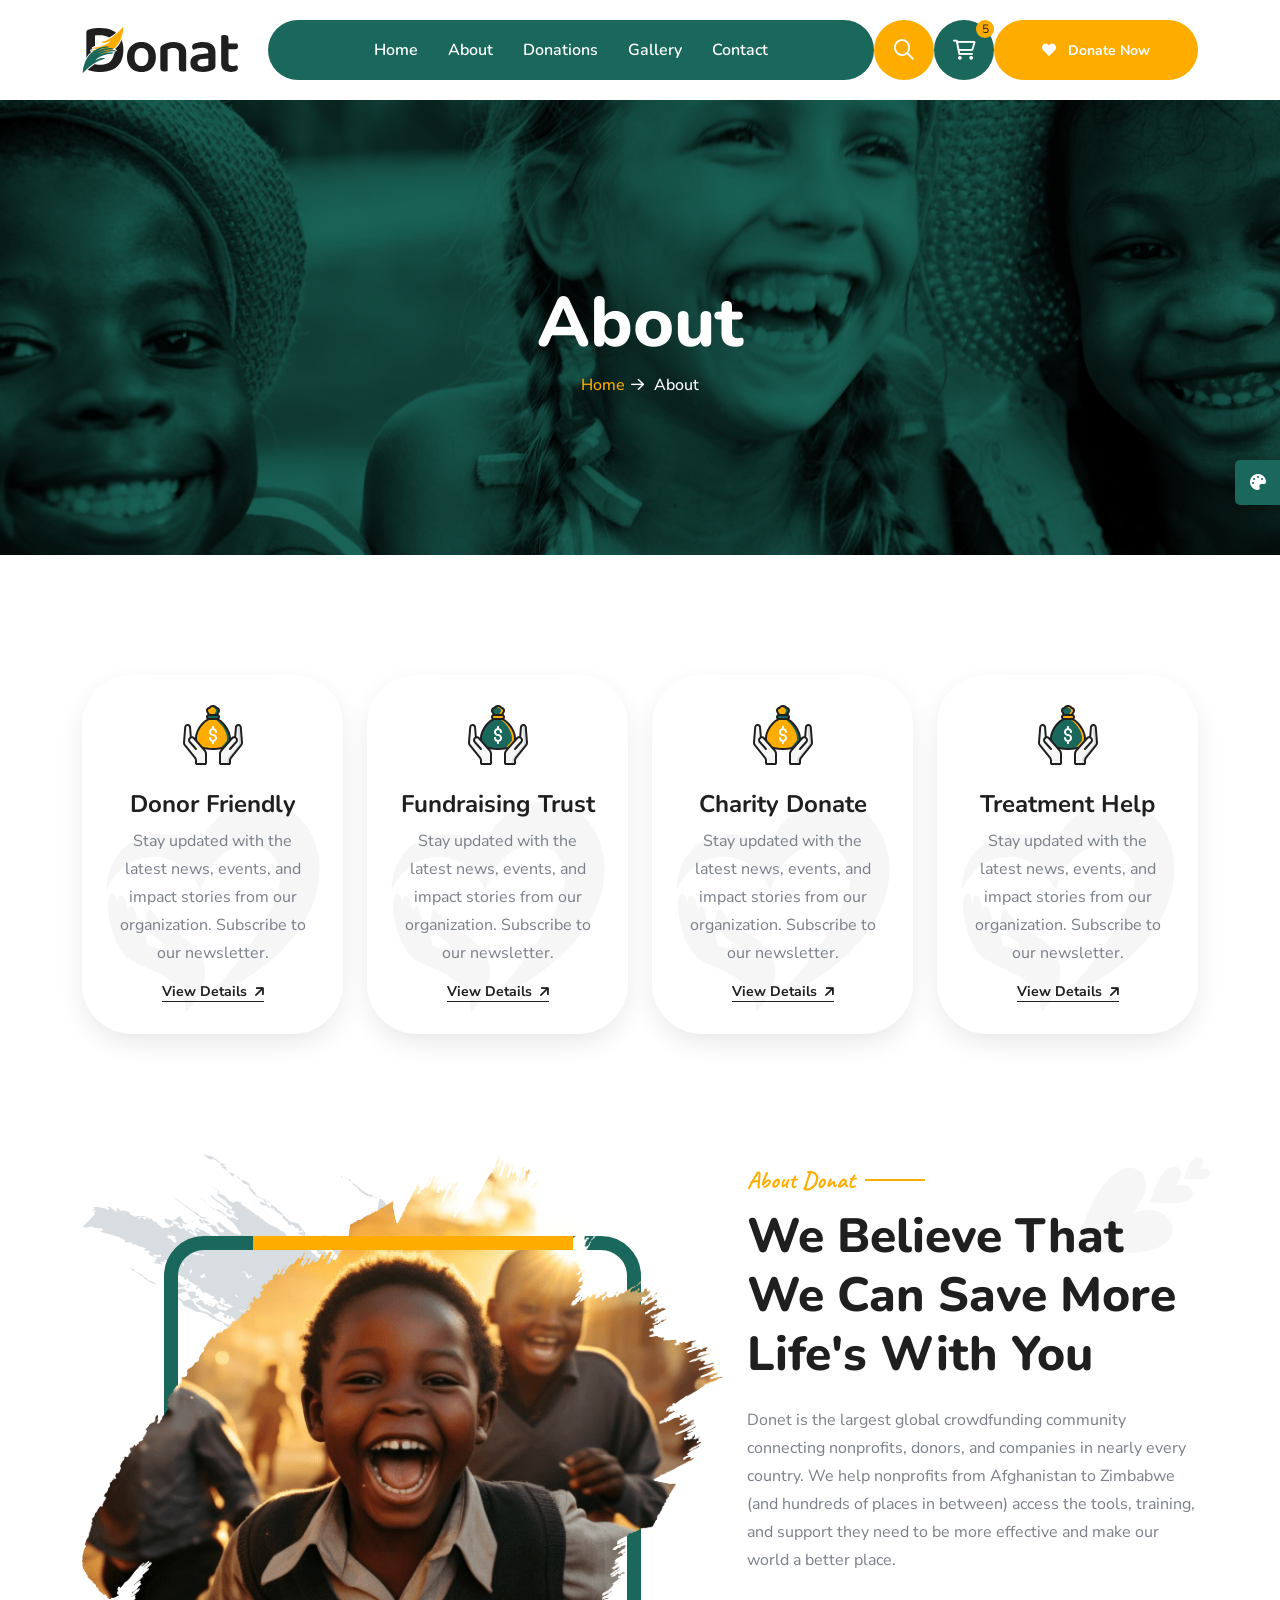
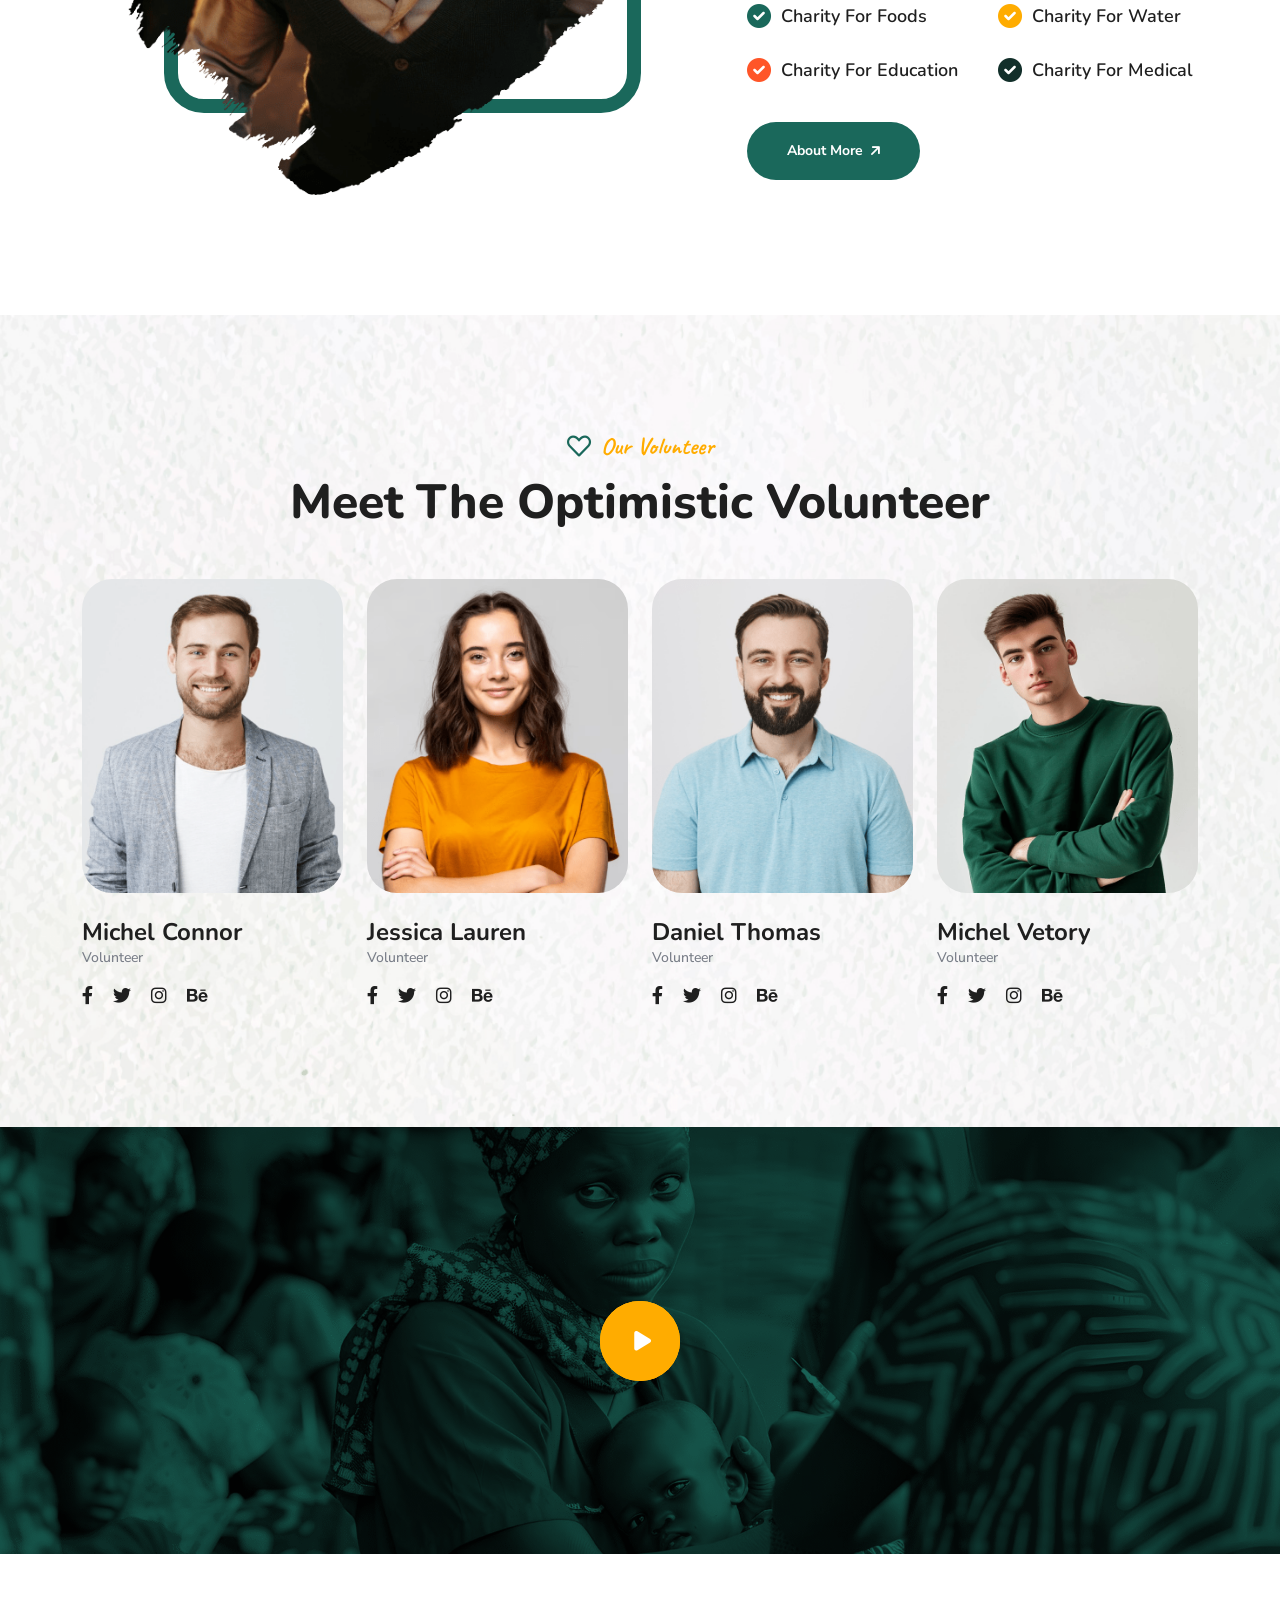
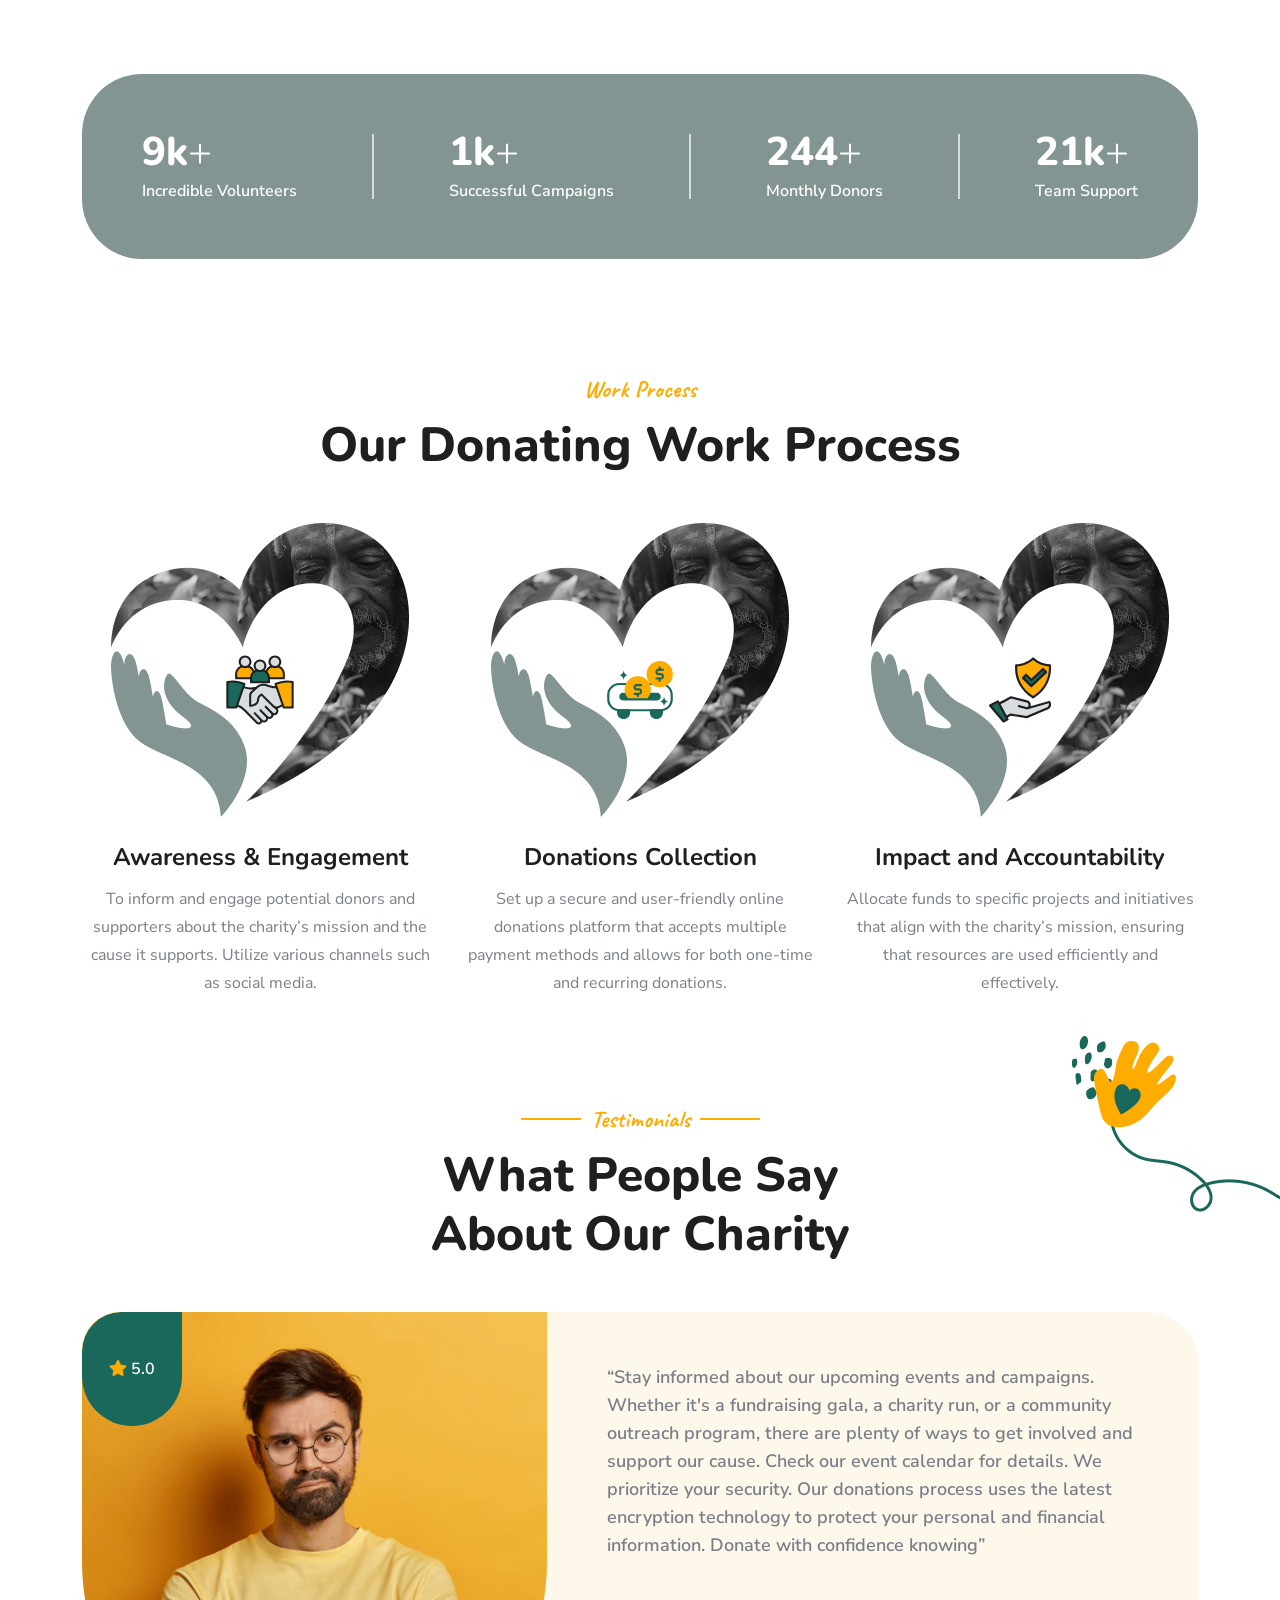
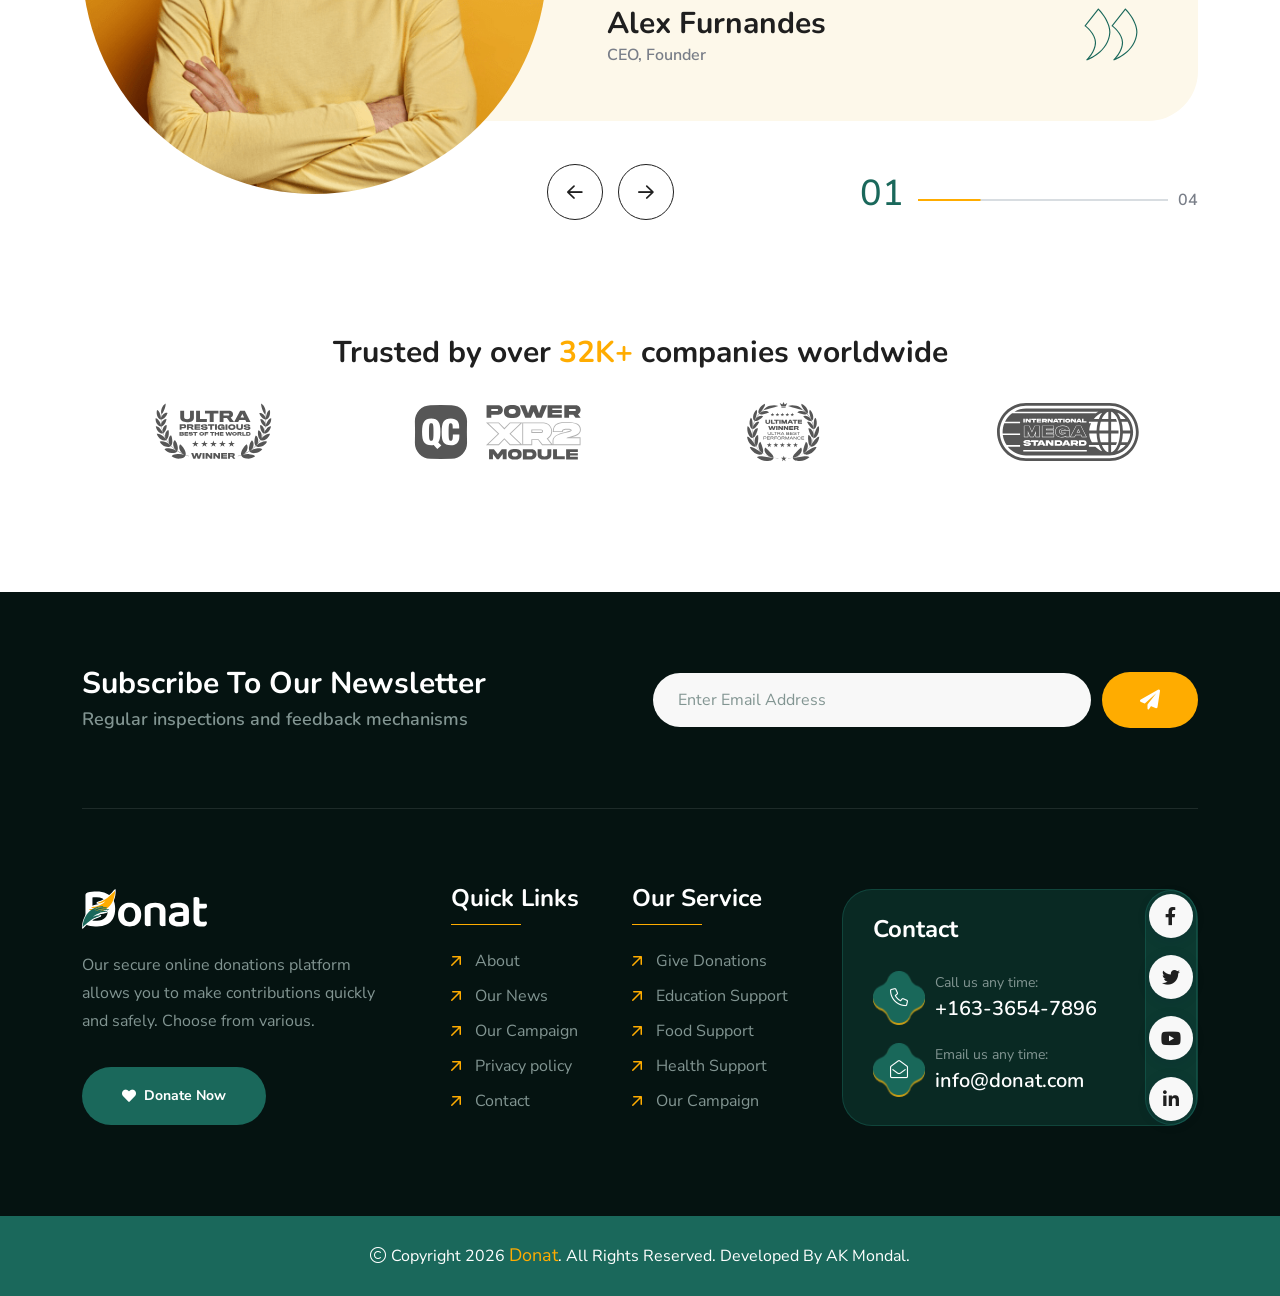
<file: about.html>
<!doctype html>
<html class="no-js" lang="zxx" dir="ltr">
<head>
    <meta charset="utf-8">
    <meta http-equiv="x-ua-compatible" content="ie=edge">
    <title>About</title>
    <meta name="author" content="Donat">
    <meta name="description" content="Donat - Charity & Donations">
    <meta name="keywords" content="Donat - Charity & Donations">
    <meta name="robots" content="INDEX,FOLLOW">

    <!-- Mobile Specific Metas -->
    <meta name="viewport" content="width=device-width, initial-scale=1, shrink-to-fit=no">

    <!-- Favicons - Place favicon.ico in the root directory -->
    <link rel="apple-touch-icon" sizes="57x57" href="assets/img/favicons/apple-icon-57x57.png">
    <link rel="apple-touch-icon" sizes="60x60" href="assets/img/favicons/apple-icon-60x60.png">
    <link rel="apple-touch-icon" sizes="72x72" href="assets/img/favicons/apple-icon-72x72.png">
    <link rel="apple-touch-icon" sizes="76x76" href="assets/img/favicons/apple-icon-76x76.png">
    <link rel="apple-touch-icon" sizes="114x114" href="assets/img/favicons/apple-icon-114x114.png">
    <link rel="apple-touch-icon" sizes="120x120" href="assets/img/favicons/apple-icon-120x120.png">
    <link rel="apple-touch-icon" sizes="144x144" href="assets/img/favicons/apple-icon-144x144.png">
    <link rel="apple-touch-icon" sizes="152x152" href="assets/img/favicons/apple-icon-152x152.png">
    <link rel="apple-touch-icon" sizes="180x180" href="assets/img/favicons/apple-icon-180x180.png">
    <link rel="icon" type="image/png" sizes="192x192" href="assets/img/favicons/android-icon-192x192.png">
    <link rel="icon" type="image/png" sizes="32x32" href="assets/img/favicons/favicon-32x32.png">
    <link rel="icon" type="image/png" sizes="96x96" href="assets/img/favicons/favicon-96x96.png">
    <link rel="icon" type="image/png" sizes="16x16" href="assets/img/favicons/favicon-16x16.png">
    <link rel="manifest" href="assets/img/favicons/manifest.json">
    <meta name="msapplication-TileColor" content="#ffffff">
    <meta name="msapplication-TileImage" content="assets/img/favicons/ms-icon-144x144.png">
    <meta name="theme-color" content="#ffffff">

    <!--==============================
	  Google Fonts
	============================== -->

    <link rel="preconnect" href="https://fonts.googleapis.com/">
    <link rel="preconnect" href="https://fonts.gstatic.com/" crossorigin>
    <link href="https://fonts.googleapis.com/css2?family=Caveat:wght@400..700&amp;family=Nunito+Sans:ital,opsz,wght@0,6..12,200..1000;1,6..12,200..1000&amp;family=Nunito:ital,wght@0,200..1000;1,200..1000&amp;display=swap" rel="stylesheet">

    <!--==============================
	    All CSS File
	============================== -->

    <!-- Bootstrap -->
    <link rel="stylesheet" href="assets/css/bootstrap.min.css">
    <!-- Fontawesome Icon -->
    <link rel="stylesheet" href="assets/css/fontawesome.min.css">
    <!-- Magnific Popup -->
    <link rel="stylesheet" href="assets/css/magnific-popup.min.css">
    <!-- Swiper Js -->
    <link rel="stylesheet" href="assets/css/swiper-bundle.min.css">
    <!-- Theme Custom CSS -->
    <link rel="stylesheet" href="assets/css/style.css">
</head>
<body>

    <!--[if lte IE 9]>
    	<p class="browserupgrade">You are using an <strong>outdated</strong> browser. Please <a href="https://browsehappy.com/">upgrade your browser</a> to improve your experience and security.</p>
  	<![endif]-->


    <!--********************************
   		Code Start From Here 
	******************************** -->

    <!--==============================
    Start Preloader
    ==============================-->

    <!-- <div class="preloader ">
        <button class="th-btn style2 preloaderCls">Cancel Preloader </button>
        <div class="preloader-inner">
            <span class="loader">
                Donat
                <span class="loading-text">Donat</span>
            </span>
        </div>
    </div> -->

    <!--==============================
    End Preloader
    ==============================-->

    <!--==============================
    Start Sidemenu
    ============================== -->

    <div class="sidemenu-wrapper sidemenu-cart ">
        <div class="sidemenu-content">
            <button class="closeButton sideMenuCls"><i class="far fa-times"></i></button>
            <div class="widget woocommerce widget_shopping_cart">
                <h3 class="widget_title">Shopping cart</h3>
                <div class="widget_shopping_cart_content">
                    <ul class="woocommerce-mini-cart cart_list product_list_widget ">
                        <li class="woocommerce-mini-cart-item mini_cart_item">
                            <a href="#" class="remove remove_from_cart_button"><i class="far fa-times"></i></a>
                            <a href="#"><img src="assets/img/product/product_thumb_1_1.png" alt="Cart Image">Books</a>
                            <span class="quantity">1 ×
                                <span class="woocommerce-Price-amount amount">
                                    <span class="woocommerce-Price-currencySymbol">$</span>940.00</span>
                            </span>
                        </li>
                        <li class="woocommerce-mini-cart-item mini_cart_item">
                            <a href="#" class="remove remove_from_cart_button"><i class="far fa-times"></i></a>
                            <a href="#"><img src="assets/img/product/product_thumb_1_2.png" alt="Cart Image">Medicine</a>
                            <span class="quantity">1 ×
                                <span class="woocommerce-Price-amount amount">
                                    <span class="woocommerce-Price-currencySymbol">$</span>899.00</span>
                            </span>
                        </li>
                        <li class="woocommerce-mini-cart-item mini_cart_item">
                            <a href="#" class="remove remove_from_cart_button"><i class="far fa-times"></i></a>
                            <a href="#"><img src="assets/img/product/product_thumb_1_3.png" alt="Cart Image">Dress</a>
                            <span class="quantity">1 ×
                                <span class="woocommerce-Price-amount amount">
                                    <span class="woocommerce-Price-currencySymbol">$</span>756.00</span>
                            </span>
                        </li>
                        <li class="woocommerce-mini-cart-item mini_cart_item">
                            <a href="#" class="remove remove_from_cart_button"><i class="far fa-times"></i></a>
                            <a href="#"><img src="assets/img/product/product_thumb_1_4.png" alt="Cart Image">Chair</a>
                            <span class="quantity">1 ×
                                <span class="woocommerce-Price-amount amount">
                                    <span class="woocommerce-Price-currencySymbol">$</span>723.00</span>
                            </span>
                        </li>
                        <li class="woocommerce-mini-cart-item mini_cart_item">
                            <a href="#" class="remove remove_from_cart_button"><i class="far fa-times"></i></a>
                            <a href="#"><img src="assets/img/product/product_thumb_1_5.png" alt="Cart Image">Cloths</a>
                            <span class="quantity">1 ×
                                <span class="woocommerce-Price-amount amount">
                                    <span class="woocommerce-Price-currencySymbol">$</span>1080.00</span>
                            </span>
                        </li>
                    </ul>
                    <p class="woocommerce-mini-cart__total total">
                        <strong>Subtotal:</strong>
                        <span class="woocommerce-Price-amount amount">
                            <span class="woocommerce-Price-currencySymbol">$</span>4398.00</span>
                    </p>
                    <p class="woocommerce-mini-cart__buttons buttons">
                        <a href="cart.html" class="th-btn wc-forward">View cart</a>
                        <a href="checkout.html" class="th-btn checkout wc-forward">Checkout</a>
                    </p>
                </div>
            </div>
        </div>
    </div>
    <div class="popup-search-box d-none d-lg-block">
        <button class="searchClose"><i class="far fa-times"></i></button>
        <form action="#">
            <input type="text" placeholder="What are you looking for?">
            <button type="submit"><i class="fal fa-search"></i></button>
        </form>
    </div>

    <!--==============================
    End Sidemenu
    ============================== -->

    <!--==============================
    Start Mobile Menu
    ============================== -->

    <div class="th-menu-wrapper">
        <div class="th-menu-area text-center">
            <button class="th-menu-toggle"><i class="fal fa-times"></i></button>
            <div class="mobile-logo">
                <a href="index.html"><img src="assets/img/logo.svg" alt="Donat"></a>
            </div>
            <div class="th-mobile-menu">
                <ul>
                    <li>
                        <a href="index.html">Home</a>  
                    </li>
                    <li>
                        <a href="about.html">About</a></li>
                    <li>
                        <a href="donations.html">Donations</a>
                    </li>
                    <li>
                        <a href="gallery.html">Gallery</a>
                    </li>
                    <li>
                        <a href="contact.html">Contact</a>
                    </li>
                </ul>
            </div>
        </div>
    </div>
    <div class="color-scheme-wrap active">
        <button class="switchIcon"><i class="fa-solid fa-palette"></i></button>
        <h3 class="color-scheme-wrap-title text-center">Color Switcher</h3>
        <h4 class="color-scheme-wrap-subtitle text-center">Theme Color</h4>
        <div class="color-switch-btns">
            <button data-color="#1A685B"><i class="fa-solid fa-droplet"></i></button>
            <button data-color="#f34e3a"><i class="fa-solid fa-droplet"></i></button>
            <button data-color="#FF4857"><i class="fa-solid fa-droplet"></i></button>
            <button data-color="#3843C1"><i class="fa-solid fa-droplet"></i></button>
            <button data-color="#FF7E02"><i class="fa-solid fa-droplet"></i></button>
        </div>
        <h4 class="color-scheme-wrap-subtitle mt-20 text-center">Secondary Color</h4>
        <div class="secondary-color-switch-btns">
            <button data-secondary-color="#FFAC00"><i class="fa-solid fa-droplet"></i></button>
            <button data-secondary-color="#F41E1E"><i class="fa-solid fa-droplet"></i></button>
            <button data-secondary-color="#f34e3a"><i class="fa-solid fa-droplet"></i></button>
            <button data-secondary-color="#FF4857"><i class="fa-solid fa-droplet"></i></button>
            <button data-secondary-color="#3843C1"><i class="fa-solid fa-droplet"></i></button>
        </div>
    </div>

    <!--==============================
    End Mobile Menu
    ============================== -->

    <!--=============================
	Start Header Area
    ==============================-->

    <header class="th-header header-layout1 onepage-nav">
        <div class="sticky-wrapper">
            <!-- Main Menu Area -->
            <div class="container">
                <div class="menu-area">
                    <div class="header-logo">
                        <a href="index.html"><img src="assets/img/logo.svg" alt="Donat"></a>
                    </div>
                    <div class="menu-area-wrap">
                        <nav class="main-menu d-none d-lg-block">
                            <ul>
                                <li>
                                    <a href="index.html">Home</a>  
                                </li>
                                <li>
                                    <a href="about.html">About</a></li>
                                <li>
                                    <a href="donations.html">Donations</a>
                                </li>
                                <li>
                                    <a href="gallery.html">Gallery</a>
                                </li>
                                <li>
                                    <a href="contact.html">Contact</a>
                                </li>
                            </ul>
                        </nav>
                        <p class="header-notice"><img class="me-1" src="assets/img/icon/heart-icon.svg" alt="img">Are you ready to help them? Let’s become a volunteers...</p>
                    </div>
                    <div class="header-button">
                        <button type="button" class="icon-btn style2 searchBoxToggler d-lg-block d-none"><i class="far fa-search"></i></button>
                        <button type="button" class="icon-btn sideMenuToggler">
                            <span class="badge">5</span>
                            <i class="fa-regular fa-cart-shopping"></i>
                        </button>
                        <a href="contact.html" class="th-btn style3 d-xl-block d-none"><i class="fas fa-heart me-2"></i> Donate Now</a>
                        <button type="button" class="icon-btn th-menu-toggle d-lg-none"><i class="far fa-bars"></i></button>
                    </div>
                </div>
            </div>
        </div>
    </header>

    <!--=============================
    End Header Area
    ==============================-->

    <!--==============================
    Start Breadcumb
    ============================== -->

    <div class="breadcumb-wrapper " data-bg-src="assets/img/bg/breadcumb-bg.jpg" data-overlay="theme">
        <div class="container">
            <div class="breadcumb-content">
                <h1 class="breadcumb-title">About</h1>
                <ul class="breadcumb-menu">
                    <li><a href="index.html">Home</a></li>
                    <li>About</li>
                </ul>
            </div>
        </div>
    </div>

    <!--==============================
    End Breadcumb
    ============================== -->

    <!--=============================
    Start Feature Area  
    ==============================-->

    <section class="space-top">
        <div class="container">
            <div class="row gy-4 justify-content-center">
                <div class="col-lg-3 col-md-6">
                    <div class="feature-card">
                        <div class="feature-card-bg-shape">
                            <img src="assets/img/shape/feature-card-bg-shape1-1.png" alt="img">
                        </div>
                        <div class="box-icon">
                            <img src="assets/img/icon/feature-icon1-2.svg" alt="icon">
                        </div>
                        <h3 class="box-title">Donor Friendly</h3>
                        <p class="box-text">Stay updated with the latest news, events, and impact stories from our organization. Subscribe to our newsletter.</p>
                        <a class="link-btn style2" href="about.html">View Details <i class="fa-solid fa-arrow-up-right ms-2"></i></a>
                    </div>
                </div>
                <div class="col-lg-3 col-md-6">
                    <div class="feature-card">
                        <div class="feature-card-bg-shape">
                            <img src="assets/img/shape/feature-card-bg-shape1-1.png" alt="img">
                        </div>
                        <div class="box-icon">
                            <img src="assets/img/icon/feature-icon1-1.svg" alt="icon">
                        </div>
                        <h3 class="box-title">Fundraising Trust</h3>
                        <p class="box-text">Stay updated with the latest news, events, and impact stories from our organization. Subscribe to our newsletter.</p>
                        <a class="link-btn style2" href="about.html">View Details <i class="fa-solid fa-arrow-up-right ms-2"></i></a>
                    </div>
                </div>
                <div class="col-lg-3 col-md-6">
                    <div class="feature-card">
                        <div class="feature-card-bg-shape">
                            <img src="assets/img/shape/feature-card-bg-shape1-1.png" alt="img">
                        </div>
                        <div class="box-icon">
                            <img src="assets/img/icon/feature-icon1-2.svg" alt="icon">
                        </div>
                        <h3 class="box-title">Charity Donate</h3>
                        <p class="box-text">Stay updated with the latest news, events, and impact stories from our organization. Subscribe to our newsletter.</p>
                        <a class="link-btn style2" href="about.html">View Details <i class="fa-solid fa-arrow-up-right ms-2"></i></a>
                    </div>
                </div>
                <div class="col-lg-3 col-md-6">
                    <div class="feature-card">
                        <div class="feature-card-bg-shape">
                            <img src="assets/img/shape/feature-card-bg-shape1-1.png" alt="img">
                        </div>
                        <div class="box-icon">
                            <img src="assets/img/icon/feature-icon1-1.svg" alt="icon">
                        </div>
                        <h3 class="box-title">Treatment Help</h3>
                        <p class="box-text">Stay updated with the latest news, events, and impact stories from our organization. Subscribe to our newsletter.</p>
                        <a class="link-btn style2" href="about.html">View Details <i class="fa-solid fa-arrow-up-right ms-2"></i></a>
                    </div>
                </div>
            </div>
        </div>
    </section>

    <!--=============================
    End Feature Area  
    ==============================-->

    <!--=============================
    Start About Area  
    ==============================-->

    <div class="overflow-hidden space" id="about-sec">
        <div class="shape-mockup about-bg-shape1-1 jump-reverse" data-top="10%" data-right="5%">
            <img src="assets/img/shape/heart-shape1.png" alt="shape">
        </div>
        <div class="container">
            <div class="row gy-4 align-items-center">
                <div class="col-xl-7">
                    <div class="img-box1">
                        <div class="img1" data-mask-src="assets/img/normal/about_1_1-mask.png">
                            <img src="assets/img/normal/about_1_1.png" alt="About">
                        </div>
                        <div class="about-shape1-1 jump">
                            <img src="assets/img/shape/about_shape1_1.png" alt="img">
                        </div>
                    </div>
                </div>
                <div class="col-xl-5">
                    <div class="about-wrap1">
                        <div class="title-area mb-30">
                            <span class="sub-title before-none">About Donat</span>
                            <h2 class="sec-title">We Believe that We can Save More Life's with you</h2>
                            <p class="">Donet is the largest global crowdfunding community connecting nonprofits, donors, and companies in nearly every country. We help nonprofits from Afghanistan to Zimbabwe (and hundreds of places in between) access the tools, training, and support they need to be more effective and make our world a better place.</p>
                        </div>
                        <div class="checklist style2 list-two-column">
                            <ul>
                                <li>Charity For Foods</li>
                                <li data-theme-color="var(--theme-color2)">Charity For Water</li>
                                <li data-theme-color="#FF5528">Charity For Education</li>
                                <li data-theme-color="#122F2A">Charity For Medical</li>
                            </ul>
                        </div>
                        <div class="btn-wrap mt-40">
                            <a href="about.html" class="th-btn">About More<i class="fas fa-arrow-up-right ms-2"></i></a>
                        </div>
                    </div>
                </div>
            </div>
        </div>
    </div>

    <!--=============================
    End About Area  
    ==============================-->

    <!--=============================
    Start Team Area  
    ==============================-->

    <section class="space" id="team-sec" data-bg-src="assets/img/bg/gray-bg2.png">
        <div class="shape-mockup team-bg-shape3-1 d-xxl-block d-none" data-top="0%" data-left="0%" data-bottom="0"><img src="assets/img/shape/team_bg_shape3_1.png" alt="img"></div>
        <div class="shape-mockup team-bg-shape3-2 d-xxl-block d-none" data-top="0%" data-right="0%" data-bottom="0"><img src="assets/img/shape/team_bg_shape3_2.png" alt="img"></div>
        <div class="shape-mockup team-bg-shape3-3 spin d-xxl-block d-none" data-top="15%" data-left="20%">
            <div class="color-masking2">
                <div class="masking-src" data-mask-src="assets/img/shape/team_bg_shape3_3.png"></div>
                <img src="assets/img/shape/team_bg_shape3_3.png" alt="img">
            </div>
        </div>
        <div class="shape-mockup team-bg-shape3-4 jump d-xxl-block d-none" data-top="18%" data-right="10%">
            <img src="assets/img/shape/team_bg_shape3_4.png" alt="img">
        </div>
        <div class="shape-mockup team-bg-shape3-5 spin d-xxl-block d-none" data-bottom="18%" data-left="10%">
            <img src="assets/img/shape/team_bg_shape3_5.png" alt="img">
        </div>
        <div class="shape-mockup team-bg-shape3-6 spin d-xxl-block d-none" data-bottom="10%" data-right="10%">
            <div class="color-masking">
                <div class="masking-src" data-mask-src="assets/img/shape/team_bg_shape3_6.png"></div>
                <img src="assets/img/shape/team_bg_shape3_6.png" alt="img">
            </div>
        </div>
        <div class="container">
            <div class="title-area text-center">
                <span class="sub-title after-none before-none"><i class="far fa-heart text-theme"></i> Our Volunteer</span>
                <h2 class="sec-title">Meet The Optimistic Volunteer</h2>
            </div>
            <div class="slider-area">
                <div class="swiper th-slider has-shadow" id="teamSlider3" data-slider-options='{"breakpoints":{"0":{"slidesPerView":1},"576":{"slidesPerView":"2"},"768":{"slidesPerView":"2"},"992":{"slidesPerView":"3"},"1200":{"slidesPerView":"4"}}}'>
                    <div class="swiper-wrapper">
                        <!-- Single Item -->
                        <div class="swiper-slide">
                            <div class="th-team team-card3">
                                <div class="team-img">
                                    <img src="assets/img/team/team_3_1.png" alt="Team">
                                </div>
                                <div class="team-card-content">
                                    <h3 class="box-title"><a href="team-details.html">Michel Connor</a></h3>
                                    <span class="team-desig">Volunteer</span>
                                    <div class="th-social style2">
                                        <a target="_blank" href="https://facebook.com/"><i class="fab fa-facebook-f"></i></a>
                                        <a target="_blank" href="https://twitter.com/"><i class="fab fa-twitter"></i></a>
                                        <a target="_blank" href="https://instagram.com/"><i class="fab fa-instagram"></i></a>
                                        <a target="_blank" href="https://behance.com/"><i class="fab fa-behance"></i></a>
                                    </div>
                                </div>
                            </div>
                        </div>
                        <!-- Single Item -->
                        <div class="swiper-slide">
                            <div class="th-team team-card3">
                                <div class="team-img">
                                    <img src="assets/img/team/team_3_2.png" alt="Team">
                                </div>
                                <div class="team-card-content">
                                    <h3 class="box-title"><a href="team-details.html">Jessica Lauren</a></h3>
                                    <span class="team-desig">Volunteer</span>
                                    <div class="th-social style2">
                                        <a target="_blank" href="https://facebook.com/"><i class="fab fa-facebook-f"></i></a>
                                        <a target="_blank" href="https://twitter.com/"><i class="fab fa-twitter"></i></a>
                                        <a target="_blank" href="https://instagram.com/"><i class="fab fa-instagram"></i></a>
                                        <a target="_blank" href="https://behance.com/"><i class="fab fa-behance"></i></a>
                                    </div>
                                </div>
                            </div>
                        </div>
                        <!-- Single Item -->
                        <div class="swiper-slide">
                            <div class="th-team team-card3">
                                <div class="team-img">
                                    <img src="assets/img/team/team_3_3.png" alt="Team">
                                </div>
                                <div class="team-card-content">
                                    <h3 class="box-title"><a href="team-details.html">Daniel Thomas</a></h3>
                                    <span class="team-desig">Volunteer</span>
                                    <div class="th-social style2">
                                        <a target="_blank" href="https://facebook.com/"><i class="fab fa-facebook-f"></i></a>
                                        <a target="_blank" href="https://twitter.com/"><i class="fab fa-twitter"></i></a>
                                        <a target="_blank" href="https://instagram.com/"><i class="fab fa-instagram"></i></a>
                                        <a target="_blank" href="https://behance.com/"><i class="fab fa-behance"></i></a>
                                    </div>
                                </div>
                            </div>
                        </div>
                        <!-- Single Item -->
                        <div class="swiper-slide">
                            <div class="th-team team-card3">
                                <div class="team-img">
                                    <img src="assets/img/team/team_3_4.png" alt="Team">
                                </div>
                                <div class="team-card-content">
                                    <h3 class="box-title"><a href="team-details.html">Michel Vetory</a></h3>
                                    <span class="team-desig">Volunteer</span>
                                    <div class="th-social style2">
                                        <a target="_blank" href="https://facebook.com/"><i class="fab fa-facebook-f"></i></a>
                                        <a target="_blank" href="https://twitter.com/"><i class="fab fa-twitter"></i></a>
                                        <a target="_blank" href="https://instagram.com/"><i class="fab fa-instagram"></i></a>
                                        <a target="_blank" href="https://behance.com/"><i class="fab fa-behance"></i></a>
                                    </div>
                                </div>
                            </div>
                        </div>
                        <!-- Single Item -->
                        <div class="swiper-slide">
                            <div class="th-team team-card3">
                                <div class="team-img">
                                    <img src="assets/img/team/team_3_5.png" alt="Team">
                                </div>
                                <div class="team-card-content">
                                    <h3 class="box-title"><a href="team-details.html">Emma Mary</a></h3>
                                    <span class="team-desig">Volunteer</span>
                                    <div class="th-social style2">
                                        <a target="_blank" href="https://facebook.com/"><i class="fab fa-facebook-f"></i></a>
                                        <a target="_blank" href="https://twitter.com/"><i class="fab fa-twitter"></i></a>
                                        <a target="_blank" href="https://instagram.com/"><i class="fab fa-instagram"></i></a>
                                        <a target="_blank" href="https://behance.com/"><i class="fab fa-behance"></i></a>
                                    </div>
                                </div>
                            </div>
                        </div>
                        <!-- Single Item -->
                        <div class="swiper-slide">
                            <div class="th-team team-card3">
                                <div class="team-img">
                                    <img src="assets/img/team/team_3_6.png" alt="Team">
                                </div>
                                <div class="team-card-content">
                                    <h3 class="box-title"><a href="team-details.html">Alexander Joseph</a></h3>
                                    <span class="team-desig">Volunteer</span>
                                    <div class="th-social style2">
                                        <a target="_blank" href="https://facebook.com/"><i class="fab fa-facebook-f"></i></a>
                                        <a target="_blank" href="https://twitter.com/"><i class="fab fa-twitter"></i></a>
                                        <a target="_blank" href="https://instagram.com/"><i class="fab fa-instagram"></i></a>
                                        <a target="_blank" href="https://behance.com/"><i class="fab fa-behance"></i></a>
                                    </div>
                                </div>
                            </div>
                        </div>
                        <!-- Single Item -->
                        <div class="swiper-slide">
                            <div class="th-team team-card3">
                                <div class="team-img">
                                    <img src="assets/img/team/team_3_7.png" alt="Team">
                                </div>
                                <div class="team-card-content">
                                    <h3 class="box-title"><a href="team-details.html">Olivia Patricia</a></h3>
                                    <span class="team-desig">Volunteer</span>
                                    <div class="th-social style2">
                                        <a target="_blank" href="https://facebook.com/"><i class="fab fa-facebook-f"></i></a>
                                        <a target="_blank" href="https://twitter.com/"><i class="fab fa-twitter"></i></a>
                                        <a target="_blank" href="https://instagram.com/"><i class="fab fa-instagram"></i></a>
                                        <a target="_blank" href="https://behance.com/"><i class="fab fa-behance"></i></a>
                                    </div>
                                </div>
                            </div>
                        </div>
                        <!-- Single Item -->
                        <div class="swiper-slide">
                            <div class="th-team team-card3">
                                <div class="team-img">
                                    <img src="assets/img/team/team_3_8.png" alt="Team">
                                </div>
                                <div class="team-card-content">
                                    <h3 class="box-title"><a href="team-details.html">Ethan David</a></h3>
                                    <span class="team-desig">Volunteer</span>
                                    <div class="th-social style2">
                                        <a target="_blank" href="https://facebook.com/"><i class="fab fa-facebook-f"></i></a>
                                        <a target="_blank" href="https://twitter.com/"><i class="fab fa-twitter"></i></a>
                                        <a target="_blank" href="https://instagram.com/"><i class="fab fa-instagram"></i></a>
                                        <a target="_blank" href="https://behance.com/"><i class="fab fa-behance"></i></a>
                                    </div>
                                </div>
                            </div>
                        </div>

                    </div>
                </div>
            </div>
        </div>
    </section>

    <!--=============================
    End Team Area  
    ==============================-->

    <!--=============================
    Start Video Area  
    ==============================-->

    <div class="video-area-3">
        <div class="shape-mockup video-bg-shape3-1" data-top="0" data-left="0" data-bottom="0">
            <img src="assets/img/shape/video_bg_shape3_1.png" alt="img">
        </div>
        <div class="shape-mockup video-bg-shape3-2" data-top="0" data-right="0" data-bottom="0">
            <img src="assets/img/shape/video_bg_shape3_2.png" alt="img">
        </div>
        <div class="video-thumb3-1 video-box-center">
            <img src="assets/img/normal/video-thumb3-1.png" alt="img">
            <a href="https://www.youtube.com/watch?v=_sI_Ps7JSEk" class="play-btn style7 popup-video"><i class="fa-sharp fa-solid fa-play"></i></a>
        </div>
    </div>

    <!--=============================
    End Video Area  
    ==============================-->

    <!--=============================
    Start Counter Area  
    ==============================-->

    <div class="">
        <div class="container">
            <div class="counter-wrap style2 bg-light">
                <div class="counter-card">
                    <div class="media-body">
                        <h2 class="box-number text-white"><span class="counter-number">15</span>k<span class="fw-light">+</span></h2>
                        <p class="box-text text-white">Incredible Volunteers</p>
                    </div>
                </div>
                <div class="divider"></div>
                <div class="counter-card">
                    <div class="media-body">
                        <h2 class="box-number text-white"><span class="counter-number">1</span>k<span class="fw-light">+</span></h2>
                        <p class="box-text text-white">Successful Campaigns</p>
                    </div>
                </div>
                <div class="divider"></div>
                <div class="counter-card">
                    <div class="media-body">
                        <h2 class="box-number text-white"><span class="counter-number">400</span><span class="fw-light">+</span></h2>
                        <p class="box-text text-white">Monthly Donors</p>
                    </div>
                </div>
                <div class="divider"></div>
                <div class="counter-card">
                    <div class="media-body">
                        <h2 class="box-number text-white"><span class="counter-number">35</span>k<span class="fw-light">+</span></h2>
                        <p class="box-text text-white">Team Support</p>
                    </div>
                </div>
                <div class="divider"></div>
            </div>
        </div>
    </div>

    <!--=============================
    End Counter Area  
    ==============================-->

    <!--=============================
    Start Process Area  
    ==============================-->

    <section class="space-top">
        <div class="shape-mockup process-shape1-1 jump-reverse d-xxl-block d-none" data-top="20%" data-left="0"><img src="assets/img/shape/hand-bg-shape2-1.png" alt="img"></div>
        <div class="container">
            <div class="title-area text-center">
                <span class="sub-title after-none before-none">Work Process</span>
                <h2 class="sec-title">Our Donating Work Process</h2>
            </div>
            <div class="row gy-40 justify-content-center">
                <div class="col-lg-4 col-md-6 process-card-wrap">
                    <div class="process-card">
                        <div class="process-card-thumb-wrap">
                            <div class="process-card-thumb" data-mask-src="assets/img/process/process-card-shape.png">
                                <img src="assets/img/process/process-card-1-1.png" alt="img">
                            </div>
                            <div class="process-card-icon">
                                <img src="assets/img/icon/process-icon1-1.svg" alt="img">
                            </div>
                            <div class="process-card-shape">
                                <img src="assets/img/process/process-card-shape2.png" alt="img">
                            </div>
                        </div>
                        <div class="box-content">
                            <h3 class="box-title">Awareness & Engagement</h3>
                            <p class="box-text">To inform and engage potential donors and supporters about the charity’s mission and the cause it supports. Utilize various channels such as social media.</p>
                        </div>
                    </div>
                </div>
                <div class="col-lg-4 col-md-6 process-card-wrap">
                    <div class="process-card">
                        <div class="process-card-thumb-wrap">
                            <div class="process-card-thumb" data-mask-src="assets/img/process/process-card-shape.png">
                                <img src="assets/img/process/process-card-1-1.png" alt="img">
                            </div>
                            <div class="process-card-icon">
                                <img src="assets/img/icon/process-icon1-2.svg" alt="img">
                            </div>
                            <div class="process-card-shape">
                                <img src="assets/img/process/process-card-shape2.png" alt="img">
                            </div>
                        </div>
                        <div class="box-content">
                            <h3 class="box-title">Donations Collection</h3>
                            <p class="box-text">Set up a secure and user-friendly online donations platform that accepts multiple payment methods and allows for both one-time and recurring donations.</p>
                        </div>
                    </div>
                </div>
                <div class="col-lg-4 col-md-6 process-card-wrap">
                    <div class="process-card">
                        <div class="process-card-thumb-wrap">
                            <div class="process-card-thumb" data-mask-src="assets/img/process/process-card-shape.png">
                                <img src="assets/img/process/process-card-1-1.png" alt="img">
                            </div>
                            <div class="process-card-icon">
                                <img src="assets/img/icon/process-icon1-3.svg" alt="img">
                            </div>
                            <div class="process-card-shape">
                                <img src="assets/img/process/process-card-shape2.png" alt="img">
                            </div>
                        </div>
                        <div class="box-content">
                            <h3 class="box-title">Impact and Accountability</h3>
                            <p class="box-text">Allocate funds to specific projects and initiatives that align with the charity’s mission, ensuring that resources are used efficiently and effectively.</p>
                        </div>
                    </div>
                </div>
            </div>
        </div>
    </section>

    <!--=============================
    End Process Area  
    ==============================-->

    <!--=============================
    Start Testimonial Area  
    ==============================-->

    <section class="testi-area-1 space" id="testi-sec">
        <div class="shape-mockup testi-bg-shape1-1 jump-reverse d-xl-block d-none" data-top="5%" data-right="0">
            <img src="assets/img/shape/footer-bg-shape3.png" alt="img">
        </div>
        <div class="shape-mockup testi-bg-shape1-2" data-top="28%" data-left="5%">
            <img src="assets/img/shape/testimonial_shape1_1.png" alt="img">
        </div>
        <div class="container">
            <div class="row justify-content-center">
                <div class="col-lg-6">
                    <div class="title-area text-center">
                        <span class="sub-title">Testimonials</span>
                        <h2 class="sec-title">What People Say About
                            Our Charity</h2>
                    </div>
                </div>
            </div>
            <div class="row gx-0 justify-content-end">
                <div class="col-lg-5">
                    <div class="swiper th-slider testi-thumb-slider1" data-slider-options='{"effect":"fade","loop":false}'>
                        <div class="swiper-wrapper">
                            <div class="swiper-slide">
                                <div class="testi-box-img">
                                    <img class="testi-img" src="assets/img/testimonial/testi_1_1.png" alt="img">
                                    <div class="testi-card_review">
                                        <i class="fas fa-star"></i>
                                        5.0
                                    </div>
                                </div>
                            </div>
                            <div class="swiper-slide">
                                <div class="testi-box-img">
                                    <img class="testi-img" src="assets/img/testimonial/testi_1_2.png" alt="img">
                                    <div class="testi-card_review">
                                        <i class="fas fa-star"></i>
                                        5.0
                                    </div>
                                </div>
                            </div>
                            <div class="swiper-slide">
                                <div class="testi-box-img">
                                    <img class="testi-img" src="assets/img/testimonial/testi_1_1.png" alt="img">
                                    <div class="testi-card_review">
                                        <i class="fas fa-star"></i>
                                        5.0
                                    </div>
                                </div>
                            </div>
                            <div class="swiper-slide">
                                <div class="testi-box-img">
                                    <img class="testi-img" src="assets/img/testimonial/testi_1_2.png" alt="img">
                                    <div class="testi-card_review">
                                        <i class="fas fa-star"></i>
                                        5.0
                                    </div>
                                </div>
                            </div>
                        </div>
                    </div>
                </div>
                <div class="col-lg-7">
                    <div class="testi-slider1">
                        <div class="swiper th-slider testimonial-slider1" id="testiSlide1" data-slider-options='{"loop":false,"paginationType":"progressbar","effect":"fade", "autoHeight": "true", "thumbs":{"swiper":".testi-thumb-slider1"}}'>
                            <div class="swiper-wrapper">
                                <div class="swiper-slide">
                                    <div class="testi-card">
                                        <p class="box-text">“Stay informed about our upcoming events and campaigns. Whether it's a fundraising gala, a charity run, or a community outreach program, there are plenty of ways to get involved and support our cause. Check our event calendar for details. We prioritize your security. Our donations process uses the latest encryption technology to protect your personal and financial information. Donate with confidence knowing”</p>
                                        <h3 class="box-title">Alex Furnandes</h3>
                                        <p class="box-desig">CEO, Founder</p>
                                        <div class="quote-icon" data-mask-src="assets/img/icon/quote2.svg"></div>
                                    </div>
                                </div>
                                <div class="swiper-slide">
                                    <div class="testi-card">
                                        <p class="box-text">“Our donations process uses the latest encryption technology to protect your personal and financial information. Donate with confidence knowing Stay informed about our upcoming events and campaigns. Whether it's a fundraising gala, a charity run, or a community outreach program, there are plenty of ways to get involved and support our cause. Check our event calendar for details. We prioritize your security.”</p>
                                        <h3 class="box-title">Mustafa Kamal</h3>
                                        <p class="box-desig">CEO, Founder</p>
                                        <div class="quote-icon" data-mask-src="assets/img/icon/quote2.svg"></div>
                                    </div>
                                </div>
                                <div class="swiper-slide">
                                    <div class="testi-card">
                                        <p class="box-text">“Stay informed about our upcoming events and campaigns. Whether it's a fundraising gala, a charity run, or a community outreach program, there are plenty of ways to get involved and support our cause. Check our event calendar for details. We prioritize your security. Our donations process uses the latest encryption technology to protect your personal and financial information. Donate with confidence knowing”</p>
                                        <h3 class="box-title">Alex Furnandes</h3>
                                        <p class="box-desig">CEO, Founder</p>
                                        <div class="quote-icon" data-mask-src="assets/img/icon/quote2.svg"></div>
                                    </div>
                                </div>
                                <div class="swiper-slide">
                                    <div class="testi-card">
                                        <p class="box-text">“Our donations process uses the latest encryption technology to protect your personal and financial information. Donate with confidence knowing Stay informed about our upcoming events and campaigns. Whether it's a fundraising gala, a charity run, or a community outreach program, there are plenty of ways to get involved and support our cause. Check our event calendar for details. We prioritize your security.”</p>
                                        <h3 class="box-title">Mustafa Kamal</h3>
                                        <p class="box-desig">CEO, Founder</p>
                                        <div class="quote-icon" data-mask-src="assets/img/icon/quote2.svg"></div>
                                    </div>
                                </div>
                            </div>
                            <div class="slider-pagination"></div>
                            <div class="slider-pagination2"></div>
                        </div>
                        <div class="icon-box">
                            <button data-slider-prev="#testiSlide1" class="slider-arrow default style-border slider-prev"><i class="far fa-arrow-left"></i></button>
                            <button data-slider-next="#testiSlide1" class="slider-arrow default style-border slider-next"><i class="far fa-arrow-right"></i></button>
                        </div>
                    </div>
                </div>
            </div>
        </div>
    </section>

    <!--=============================
    End Testimonial Area  
    ==============================-->

    <!--=============================
    Start Brand Area  
    ==============================-->

    <div class="space-bottom overflow-hidden brand-area-1">
        <div class="container">
            <div class="brand-wrap1 p-0 m-0 text-center">
                <h3 class="brand-wrap-title">Trusted by over <span class="text-theme2"><span class="counter-number">90</span>K+</span> companies worldwide</h3>
                <div class="swiper th-slider" id="brandSlider1" data-slider-options='{"breakpoints":{"0":{"slidesPerView":2},"576":{"slidesPerView":"2"},"768":{"slidesPerView":"2"},"992":{"slidesPerView":"3"},"1200":{"slidesPerView":"4"},"1400":{"slidesPerView":"5", "spaceBetween": "90"}}}'>
                    <div class="swiper-wrapper">
                        <div class="swiper-slide">
                            <a href="blog.html" class="brand-box">
                                <img src="assets/img/brand/brand1-1.svg" alt="Brand Logo">
                            </a>
                        </div>
                        <div class="swiper-slide">
                            <a href="blog.html" class="brand-box">
                                <img src="assets/img/brand/brand1-2.svg" alt="Brand Logo">
                            </a>
                        </div>
                        <div class="swiper-slide">
                            <a href="blog.html" class="brand-box">
                                <img src="assets/img/brand/brand1-3.svg" alt="Brand Logo">
                            </a>
                        </div>
                        <div class="swiper-slide">
                            <a href="blog.html" class="brand-box">
                                <img src="assets/img/brand/brand1-4.svg" alt="Brand Logo">
                            </a>
                        </div>
                        <div class="swiper-slide">
                            <a href="blog.html" class="brand-box">
                                <img src="assets/img/brand/brand1-5.svg" alt="Brand Logo">
                            </a>
                        </div>
                        <div class="swiper-slide">
                            <a href="blog.html" class="brand-box">
                                <img src="assets/img/brand/brand1-1.svg" alt="Brand Logo">
                            </a>
                        </div>
                        <div class="swiper-slide">
                            <a href="blog.html" class="brand-box">
                                <img src="assets/img/brand/brand1-2.svg" alt="Brand Logo">
                            </a>
                        </div>
                        <div class="swiper-slide">
                            <a href="blog.html" class="brand-box">
                                <img src="assets/img/brand/brand1-3.svg" alt="Brand Logo">
                            </a>
                        </div>
                        <div class="swiper-slide">
                            <a href="blog.html" class="brand-box">
                                <img src="assets/img/brand/brand1-4.svg" alt="Brand Logo">
                            </a>
                        </div>
                        <div class="swiper-slide">
                            <a href="blog.html" class="brand-box">
                                <img src="assets/img/brand/brand1-5.svg" alt="Brand Logo">
                            </a>
                        </div>
                    </div>
                </div>
            </div>
        </div>
    </div>

    <!--=============================
    End Brand Area  
    ==============================-->

    <!--=============================
	Start Footer Area
    ==============================-->

    <footer class="footer-wrapper footer-default" data-bg-src="assets/img/bg/footer-default-bg-mask.png">
        <div class="footer-bg-shape2 shape-mockup jump" data-top="20%" data-right="0">
            <img src="assets/img/shape/footer-bg-shape3.png" alt="img">
        </div>
        <div class="footer-bg-shape3 shape-mockup d-none" data-bottom="0" data-right="0">
            <img src="assets/img/shape/footer-bg-shape2.png" alt="img">
        </div>
        <div class="footer-top">
            <div class="container">
                <div class="subscribe-box">
                    <div class="row gy-40 align-items-center justify-content-center">
                        <div class="col-xl-6">
                            <h4 class="subscribe-box_title">Subscribe to Our Newsletter</h4>
                            <p class="subscribe-box_text">Regular inspections and feedback mechanisms</p>
                        </div>
                        <div class="col-xl-6 col-lg-8">
                            <form class="newsletter-form">
                                <div class="form-group">
                                    <input class="form-control" type="email" placeholder="Enter Email Address" required="">
                                </div>
                                <button type="submit" class="th-btn style3"><i class="fas fa-paper-plane"></i></button>
                            </form>
                        </div>
                    </div>
                </div>
            </div>
        </div>
        <div class="widget-area">
            <div class="container">
                <div class="row justify-content-between">
                    <div class="col-md-6 col-xl-auto">
                        <div class="widget footer-widget">
                            <div class="th-widget-about">
                                <div class="about-logo">
                                    <a href="index.html"><img src="assets/img/logo-white.svg" alt="Donat"></a>
                                </div>
                                <p class="about-text"> Our secure online donations platform allows you to make contributions quickly and safely. Choose from various.</p>
                                <a href="contact.html" class="th-btn"><i class="fas fa-heart me-2"></i> Donate Now</a>
                            </div>
                        </div>
                    </div>
                    <div class="col-sm-6 col-xl-auto">
                        <div class="widget widget_nav_menu footer-widget">
                            <h3 class="widget_title">Quick Links</h3>
                            <div class="menu-all-pages-container">
                                <ul class="menu">
                                    <li><a href="about.html">About</a></li>
                                    <li><a href="blog.html">Our News</a></li>
                                    <li><a href="about.html">Our Campaign</a></li>
                                    <li><a href="contact.html">Privacy policy</a></li>
                                    <li><a href="contact.html">Contact</a></li>
                                </ul>
                            </div>
                        </div>
                    </div>
                    <div class="col-sm-6 col-xl-auto">
                        <div class="widget widget_nav_menu footer-widget">
                            <h3 class="widget_title">Our Service</h3>
                            <div class="menu-all-pages-container">
                                <ul class="menu">
                                    <li><a href="donate-now.html">Give Donations</a></li>
                                    <li><a href="faq.html">Education Support</a></li>
                                    <li><a href="faq.html">Food Support</a></li>
                                    <li><a href="faq.html">Health Support</a></li>
                                    <li><a href="gallery.html">Our Campaign </a></li>
                                </ul>
                            </div>
                        </div>
                    </div>
                    <div class="col-md-6 col-xl-auto">
                        <div class="widget footer-widget">
                            <div class="th-widget-contact">
                                <h3 class="widget_title">Contact</h3>
                                <div class="info-card">
                                    <div class="box-icon">
                                        <i class="fal fa-phone"></i>
                                        <div class="bg-shape1" data-mask-src="assets/img/shape/info_card_icon_bg_shape_1_1.png"></div>
                                        <div class="bg-shape2" data-mask-src="assets/img/shape/info_card_icon_bg_shape_1_1.png"></div>
                                    </div>
                                    <div class="box-content">
                                        <p class="box-text">Call us any time:</p>
                                        <h4 class="box-title"><a href="tel:16336547896">+163-3654-7896</a></h4>
                                    </div>
                                </div>
                                <div class="info-card">
                                    <div class="box-icon">
                                        <i class="fal fa-envelope-open"></i>
                                        <div class="bg-shape1" data-mask-src="assets/img/shape/info_card_icon_bg_shape_1_1.png"></div>
                                        <div class="bg-shape2" data-mask-src="assets/img/shape/info_card_icon_bg_shape_1_1.png"></div>
                                    </div>
                                    <div class="box-content">
                                        <p class="box-text">Email us any time:</p>
                                        <h4 class="box-title"><a href="mailto:info@donat.com">info@donat.com</a></h4>
                                    </div>
                                </div>
                                <div class="th-social style2">
                                    <a href="https://www.facebook.com/"><i class="fab fa-facebook-f"></i></a>
                                    <a href="https://www.twitter.com/"><i class="fab fa-twitter"></i></a>
                                    <a href="https://www.youtube.com/"><i class="fab fa-youtube"></i></a>
                                    <a href="https://www.linkedin.com/"><i class="fab fa-linkedin-in"></i></a>
                                </div>
                            </div>
                        </div>
                    </div>
                </div>
            </div>
        </div>
        <div class="copyright-wrap">
            <div class="container">
                <div class="row justify-content-center gy-3 align-items-center">
                    <div class="col-lg-12">
                        <p class="copyright-text text-center">
                            <i class="fal fa-copyright"></i> Copyright 2026 <a href="index.html">Donat</a>. All Rights Reserved. Developed By AK Mondal.
                        </p>
                    </div>
                </div>
            </div>
        </div>
    </footer>

    <!--=============================
    End Footer Area
    ==============================-->

    <!--********************************
			Code End  Here 
	******************************** -->

    <!-- Scroll To Top -->

    <div class="scroll-top">
        <svg class="progress-circle svg-content" width="100%" height="100%" viewBox="-1 -1 102 102">
            <path d="M50,1 a49,49 0 0,1 0,98 a49,49 0 0,1 0,-98" style="transition: stroke-dashoffset 10ms linear 0s; stroke-dasharray: 307.919, 307.919; stroke-dashoffset: 307.919;"></path>
        </svg>
    </div>

    <!--==============================
    All Js File
    ============================== -->

    <!-- Jquery -->
    <script src="assets/js/vendor/jquery-3.7.1.min.js"></script>
    <!-- Swiper Js -->
    <script src="assets/js/swiper-bundle.min.js"></script>
    <!-- Bootstrap -->
    <script src="assets/js/bootstrap.min.js"></script>
    <!-- Magnific Popup -->
    <script src="assets/js/jquery.magnific-popup.min.js"></script>
    <!-- Counter Up -->
    <script src="assets/js/jquery.counterup.min.js"></script>
    <!-- Range Slider -->
    <script src="assets/js/jquery-ui.min.js"></script>
    <!-- Isotope Filter -->
    <script src="assets/js/imagesloaded.pkgd.min.js"></script>
    <script src="assets/js/isotope.pkgd.min.js"></script>
    <!-- Main Js File -->
    <script src="assets/js/main.js"></script>
</body>
</html>
</file>
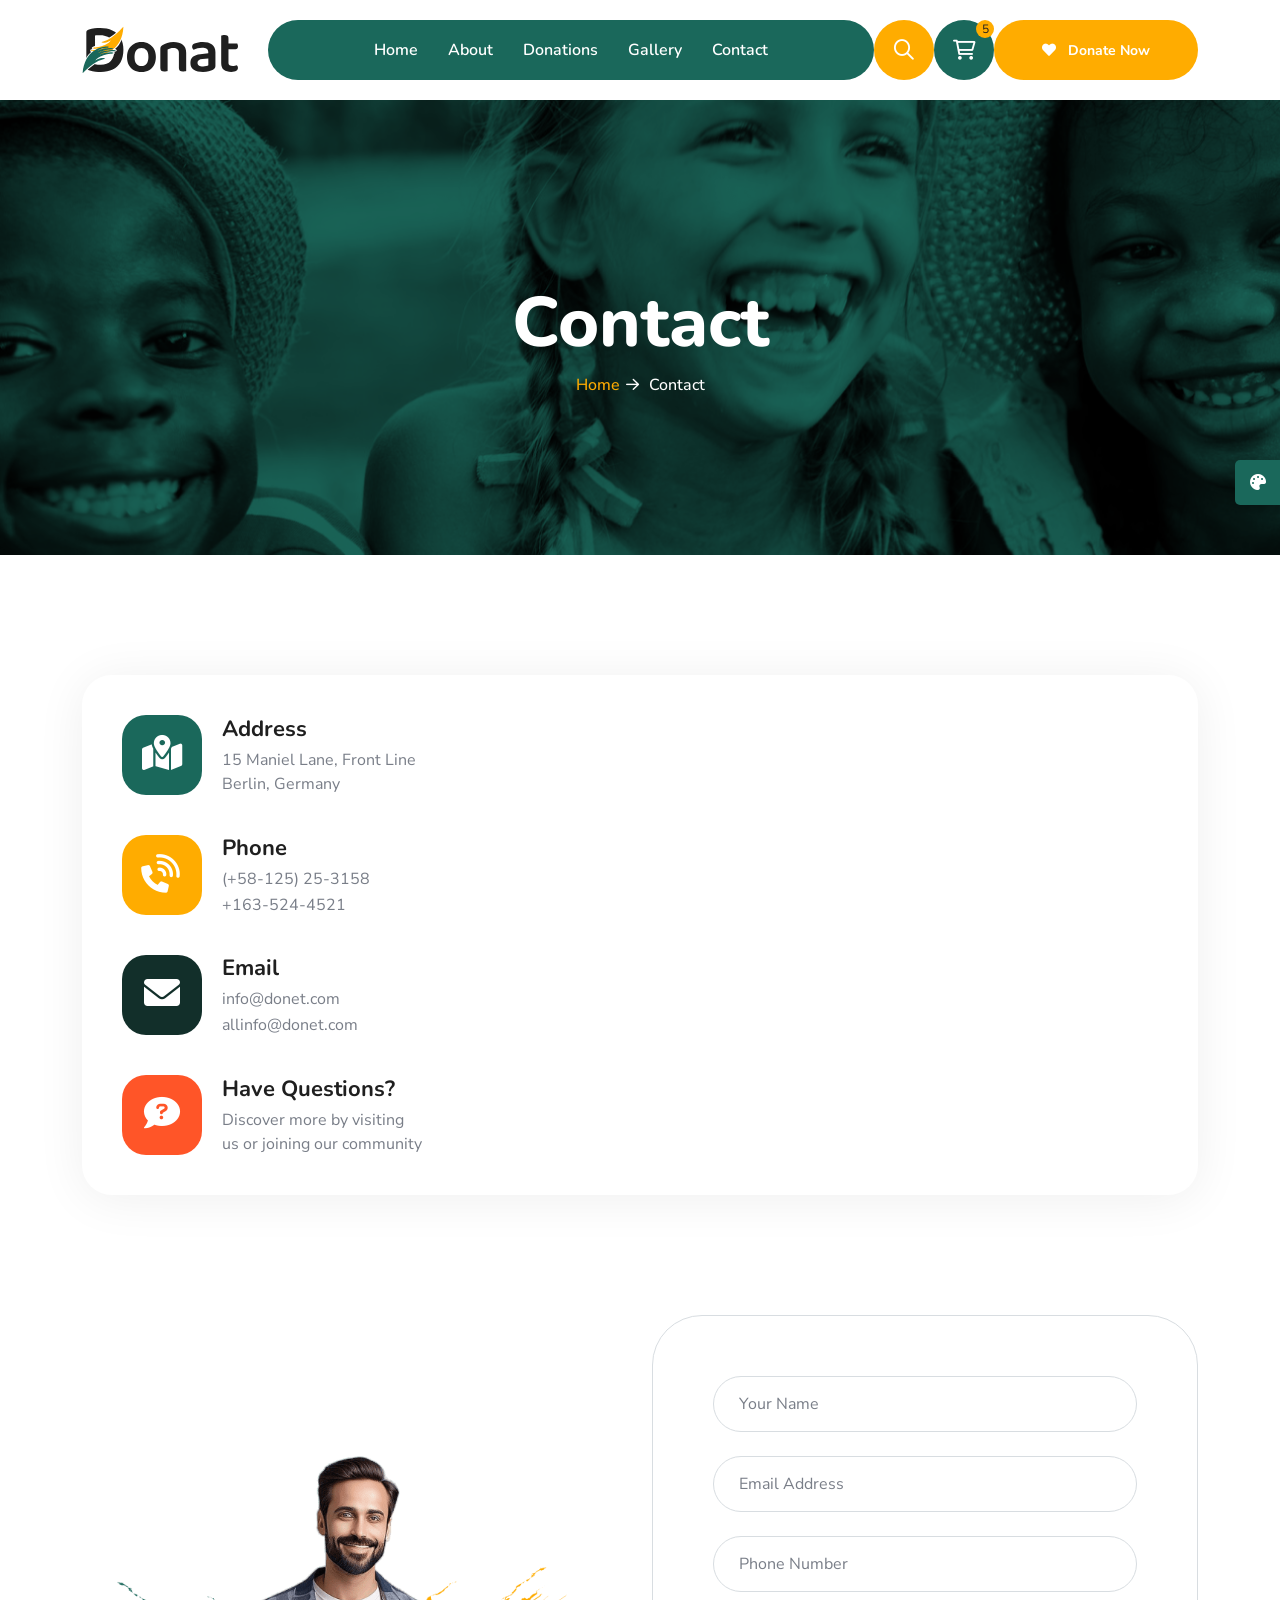
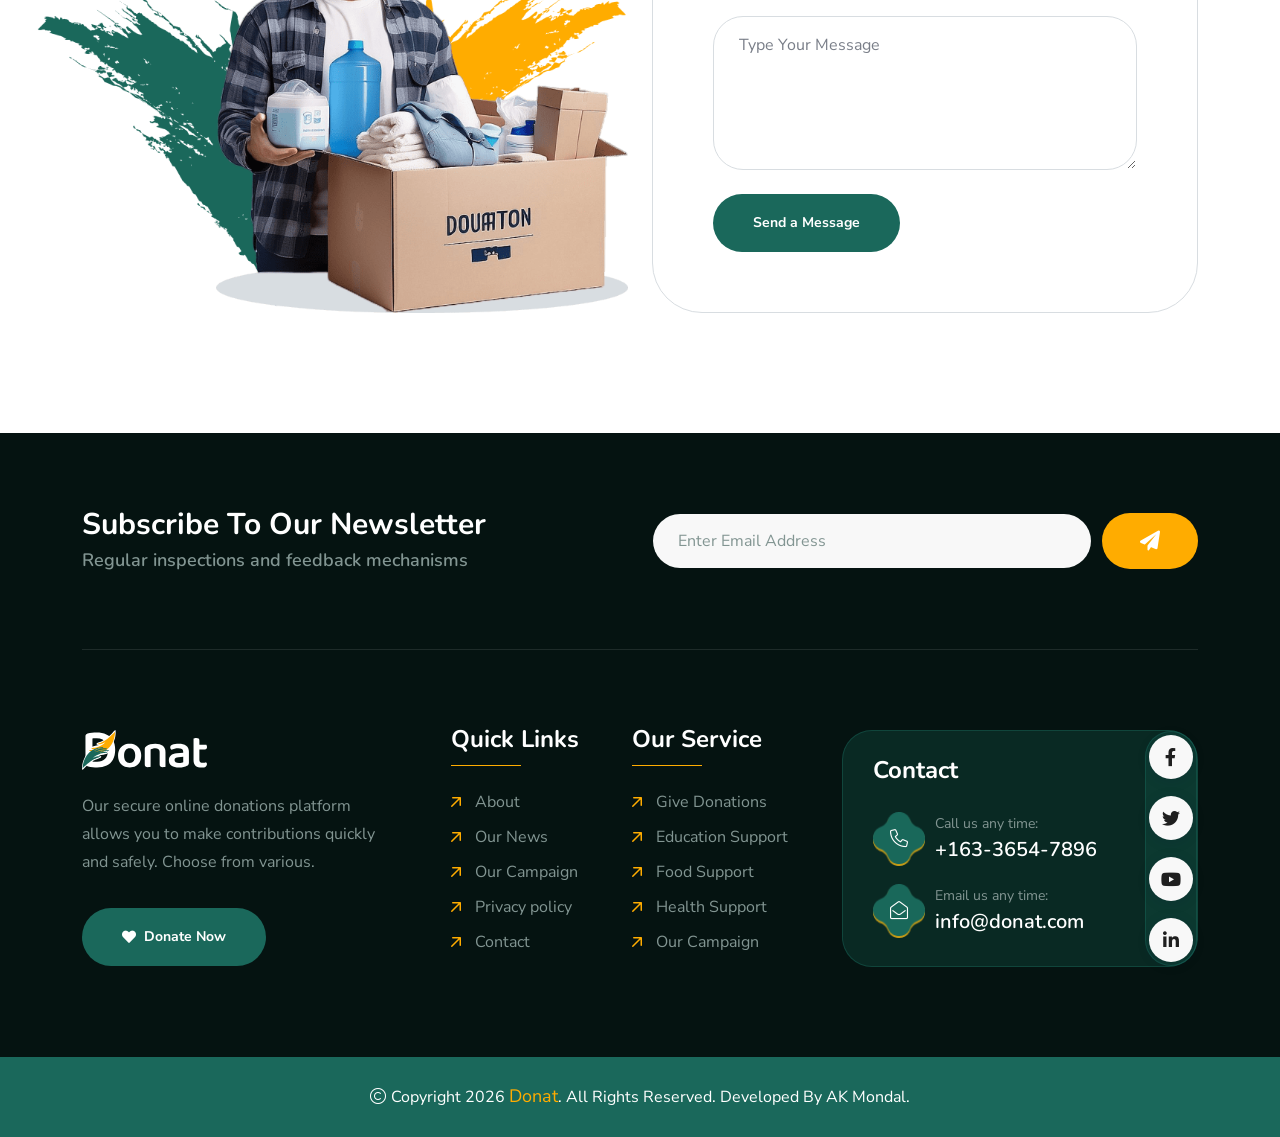
<file: contact.html>
<!doctype html>
<html class="no-js" lang="zxx" dir="ltr">
<head>
    <meta charset="utf-8">
    <meta http-equiv="x-ua-compatible" content="ie=edge">
    <title>Contact</title>
    <meta name="author" content="Donat">
    <meta name="description" content="Donat - Charity & Donations">
    <meta name="keywords" content="Donat - Charity & Donations">
    <meta name="robots" content="INDEX,FOLLOW">

    <!-- Mobile Specific Metas -->
    <meta name="viewport" content="width=device-width, initial-scale=1, shrink-to-fit=no">

    <!-- Favicons - Place favicon.ico in the root directory -->
    <link rel="apple-touch-icon" sizes="57x57" href="assets/img/favicons/apple-icon-57x57.png">
    <link rel="apple-touch-icon" sizes="60x60" href="assets/img/favicons/apple-icon-60x60.png">
    <link rel="apple-touch-icon" sizes="72x72" href="assets/img/favicons/apple-icon-72x72.png">
    <link rel="apple-touch-icon" sizes="76x76" href="assets/img/favicons/apple-icon-76x76.png">
    <link rel="apple-touch-icon" sizes="114x114" href="assets/img/favicons/apple-icon-114x114.png">
    <link rel="apple-touch-icon" sizes="120x120" href="assets/img/favicons/apple-icon-120x120.png">
    <link rel="apple-touch-icon" sizes="144x144" href="assets/img/favicons/apple-icon-144x144.png">
    <link rel="apple-touch-icon" sizes="152x152" href="assets/img/favicons/apple-icon-152x152.png">
    <link rel="apple-touch-icon" sizes="180x180" href="assets/img/favicons/apple-icon-180x180.png">
    <link rel="icon" type="image/png" sizes="192x192" href="assets/img/favicons/android-icon-192x192.png">
    <link rel="icon" type="image/png" sizes="32x32" href="assets/img/favicons/favicon-32x32.png">
    <link rel="icon" type="image/png" sizes="96x96" href="assets/img/favicons/favicon-96x96.png">
    <link rel="icon" type="image/png" sizes="16x16" href="assets/img/favicons/favicon-16x16.png">
    <link rel="manifest" href="assets/img/favicons/manifest.json">
    <meta name="msapplication-TileColor" content="#ffffff">
    <meta name="msapplication-TileImage" content="assets/img/favicons/ms-icon-144x144.png">
    <meta name="theme-color" content="#ffffff">

    <!--==============================
	  Google Fonts
	============================== -->

    <link rel="preconnect" href="https://fonts.googleapis.com/">
    <link rel="preconnect" href="https://fonts.gstatic.com/" crossorigin>
    <link href="https://fonts.googleapis.com/css2?family=Caveat:wght@400..700&amp;family=Nunito+Sans:ital,opsz,wght@0,6..12,200..1000;1,6..12,200..1000&amp;family=Nunito:ital,wght@0,200..1000;1,200..1000&amp;display=swap" rel="stylesheet">

    <!--==============================
	    All CSS File
	============================== -->

    <!-- Bootstrap -->
    <link rel="stylesheet" href="assets/css/bootstrap.min.css">
    <!-- Fontawesome Icon -->
    <link rel="stylesheet" href="assets/css/fontawesome.min.css">
    <!-- Magnific Popup -->
    <link rel="stylesheet" href="assets/css/magnific-popup.min.css">
    <!-- Swiper Js -->
    <link rel="stylesheet" href="assets/css/swiper-bundle.min.css">
    <!-- Theme Custom CSS -->
    <link rel="stylesheet" href="assets/css/style.css">
</head>
<body>

    <!--[if lte IE 9]>
    	<p class="browserupgrade">You are using an <strong>outdated</strong> browser. Please <a href="https://browsehappy.com/">upgrade your browser</a> to improve your experience and security.</p>
  	<![endif]-->


    <!--********************************
   		Code Start From Here 
	******************************** -->

    <!--=============================
    Start Preloader
    ==============================-->

    <!-- <div class="preloader ">
        <button class="th-btn style2 preloaderCls">Cancel Preloader </button>
        <div class="preloader-inner">
            <span class="loader">
                Donat
                <span class="loading-text">Donat</span>
            </span>
        </div>
    </div> -->

    <!--=============================
    End Preloader
    ==============================-->

    <!--==============================
    Start Sidemenu
    ============================== -->

    <div class="sidemenu-wrapper sidemenu-cart ">
        <div class="sidemenu-content">
            <button class="closeButton sideMenuCls"><i class="far fa-times"></i></button>
            <div class="widget woocommerce widget_shopping_cart">
                <h3 class="widget_title">Shopping cart</h3>
                <div class="widget_shopping_cart_content">
                    <ul class="woocommerce-mini-cart cart_list product_list_widget ">
                        <li class="woocommerce-mini-cart-item mini_cart_item">
                            <a href="#" class="remove remove_from_cart_button"><i class="far fa-times"></i></a>
                            <a href="#"><img src="assets/img/product/product_thumb_1_1.png" alt="Cart Image">Books</a>
                            <span class="quantity">1 ×
                                <span class="woocommerce-Price-amount amount">
                                    <span class="woocommerce-Price-currencySymbol">$</span>940.00</span>
                            </span>
                        </li>
                        <li class="woocommerce-mini-cart-item mini_cart_item">
                            <a href="#" class="remove remove_from_cart_button"><i class="far fa-times"></i></a>
                            <a href="#"><img src="assets/img/product/product_thumb_1_2.png" alt="Cart Image">Medicine</a>
                            <span class="quantity">1 ×
                                <span class="woocommerce-Price-amount amount">
                                    <span class="woocommerce-Price-currencySymbol">$</span>899.00</span>
                            </span>
                        </li>
                        <li class="woocommerce-mini-cart-item mini_cart_item">
                            <a href="#" class="remove remove_from_cart_button"><i class="far fa-times"></i></a>
                            <a href="#"><img src="assets/img/product/product_thumb_1_3.png" alt="Cart Image">Dress</a>
                            <span class="quantity">1 ×
                                <span class="woocommerce-Price-amount amount">
                                    <span class="woocommerce-Price-currencySymbol">$</span>756.00</span>
                            </span>
                        </li>
                        <li class="woocommerce-mini-cart-item mini_cart_item">
                            <a href="#" class="remove remove_from_cart_button"><i class="far fa-times"></i></a>
                            <a href="#"><img src="assets/img/product/product_thumb_1_4.png" alt="Cart Image">Chair</a>
                            <span class="quantity">1 ×
                                <span class="woocommerce-Price-amount amount">
                                    <span class="woocommerce-Price-currencySymbol">$</span>723.00</span>
                            </span>
                        </li>
                        <li class="woocommerce-mini-cart-item mini_cart_item">
                            <a href="#" class="remove remove_from_cart_button"><i class="far fa-times"></i></a>
                            <a href="#"><img src="assets/img/product/product_thumb_1_5.png" alt="Cart Image">Cloths</a>
                            <span class="quantity">1 ×
                                <span class="woocommerce-Price-amount amount">
                                    <span class="woocommerce-Price-currencySymbol">$</span>1080.00</span>
                            </span>
                        </li>
                    </ul>
                    <p class="woocommerce-mini-cart__total total">
                        <strong>Subtotal:</strong>
                        <span class="woocommerce-Price-amount amount">
                            <span class="woocommerce-Price-currencySymbol">$</span>4398.00</span>
                    </p>
                    <p class="woocommerce-mini-cart__buttons buttons">
                        <a href="cart.html" class="th-btn wc-forward">View cart</a>
                        <a href="checkout.html" class="th-btn checkout wc-forward">Checkout</a>
                    </p>
                </div>
            </div>
        </div>
    </div>
    <div class="popup-search-box d-none d-lg-block">
        <button class="searchClose"><i class="far fa-times"></i></button>
        <form action="#">
            <input type="text" placeholder="What are you looking for?">
            <button type="submit"><i class="fal fa-search"></i></button>
        </form>
    </div>

    <!--==============================
    End Sidemenu
    ============================== -->

    <!--==============================
    Start Mobile Menu
    ============================== -->

    <div class="th-menu-wrapper">
        <div class="th-menu-area text-center">
            <button class="th-menu-toggle"><i class="fal fa-times"></i></button>
            <div class="mobile-logo">
                <a href="index.html"><img src="assets/img/logo.svg" alt="Donat"></a>
            </div>
            <div class="th-mobile-menu">
                <ul>
                    <li>
                        <a href="index.html">Home</a>  
                    </li>
                    <li>
                        <a href="about.html">About</a></li>
                    <li>
                        <a href="donations.html">Donations</a>
                    </li>
                    <li>
                        <a href="gallery.html">Gallery</a>
                    </li>
                    <li>
                        <a href="contact.html">Contact</a>
                    </li>
                </ul>
            </div>
        </div>
    </div>
    <div class="color-scheme-wrap active">
        <button class="switchIcon"><i class="fa-solid fa-palette"></i></button>
        <h3 class="color-scheme-wrap-title text-center">Color Switcher</h3>
        <h4 class="color-scheme-wrap-subtitle text-center">Theme Color</h4>
        <div class="color-switch-btns">
            <button data-color="#1A685B"><i class="fa-solid fa-droplet"></i></button>
            <button data-color="#f34e3a"><i class="fa-solid fa-droplet"></i></button>
            <button data-color="#FF4857"><i class="fa-solid fa-droplet"></i></button>
            <button data-color="#3843C1"><i class="fa-solid fa-droplet"></i></button>
            <button data-color="#FF7E02"><i class="fa-solid fa-droplet"></i></button>
        </div>
        <h4 class="color-scheme-wrap-subtitle mt-20 text-center">Secondary Color</h4>
        <div class="secondary-color-switch-btns">
            <button data-secondary-color="#FFAC00"><i class="fa-solid fa-droplet"></i></button>
            <button data-secondary-color="#F41E1E"><i class="fa-solid fa-droplet"></i></button>
            <button data-secondary-color="#f34e3a"><i class="fa-solid fa-droplet"></i></button>
            <button data-secondary-color="#FF4857"><i class="fa-solid fa-droplet"></i></button>
            <button data-secondary-color="#3843C1"><i class="fa-solid fa-droplet"></i></button>
        </div>
    </div>

    <!--==============================
    End Mobile Menu
    ============================== -->

    <!--=============================
	Start Header Area
    ==============================-->

    <header class="th-header header-layout1 onepage-nav">
        <div class="sticky-wrapper">
            <!-- Main Menu Area -->
            <div class="container">
                <div class="menu-area">
                    <div class="header-logo">
                        <a href="index.html"><img src="assets/img/logo.svg" alt="Donat"></a>
                    </div>
                    <div class="menu-area-wrap">
                        <nav class="main-menu d-none d-lg-block">
                            <ul>
                                <li>
                                    <a href="index.html">Home</a>  
                                </li>
                                <li>
                                    <a href="about.html">About</a></li>
                                <li>
                                    <a href="donations.html">Donations</a>
                                </li>
                                <li>
                                    <a href="gallery.html">Gallery</a>
                                </li>
                                <li>
                                    <a href="contact.html">Contact</a>
                                </li>
                            </ul>
                        </nav>
                        <p class="header-notice"><img class="me-1" src="assets/img/icon/heart-icon.svg" alt="img">Are you ready to help them? Let’s become a volunteers...</p>
                    </div>
                    <div class="header-button">
                        <button type="button" class="icon-btn style2 searchBoxToggler d-lg-block d-none"><i class="far fa-search"></i></button>
                        <button type="button" class="icon-btn sideMenuToggler">
                            <span class="badge">5</span>
                            <i class="fa-regular fa-cart-shopping"></i>
                        </button>
                        <a href="contact.html" class="th-btn style3 d-xl-block d-none"><i class="fas fa-heart me-2"></i> Donate Now</a>
                        <button type="button" class="icon-btn th-menu-toggle d-lg-none"><i class="far fa-bars"></i></button>
                    </div>
                </div>
            </div>
        </div>
    </header>

    <!--=============================
    End Header Area
    ==============================-->

    <!--==============================
    Start Breadcumb
    ============================== -->

    <div class="breadcumb-wrapper " data-bg-src="assets/img/bg/breadcumb-bg.jpg" data-overlay="theme">
        <div class="container">
            <div class="breadcumb-content">
                <h1 class="breadcumb-title">Contact</h1>
                <ul class="breadcumb-menu">
                    <li><a href="index.html">Home</a></li>
                    <li>Contact</li>
                </ul>
            </div>
        </div>
    </div>

    <!--==============================
    End Breadcumb
    ============================== -->

    <!--=============================
    Start Contact Area   
    ==============================-->

    <div class="space overflow-hidden contact-area-1 position-relative z-index-common" id="contact-sec">
        <div class="container">
            <div class="contact-wrap1">
                <div class="row gx-60 gy-40">
                    <div class="col-xl-4 col-lg-5">
                        <div class="contact-feature">
                            <div class="box-icon">
                                <i class="fas fa-map-location-dot"></i>
                            </div>
                            <div class="media-body">
                                <h3 class="box-title">Address</h3>
                                <p class="box-text">
                                    15 Maniel Lane, Front Line Berlin, Germany
                                </p>
                            </div>
                        </div>
                        <div class="contact-feature">
                            <div class="box-icon" data-theme-color="#FFAC00">
                                <i class="fas fa-phone-volume"></i>
                            </div>
                            <div class="media-body">
                                <h3 class="box-title">Phone</h3>
                                <p class="box-text"><a href="tel:16363599852">(+58-125) 25-3158</a></p>
                                <p class="box-text"><a href="tel:16363599852">+163-524-4521</a></p>
                            </div>
                        </div>
                        <div class="contact-feature">
                            <div class="box-icon" data-theme-color="#122F2A">
                                <i class="fas fa-envelope"></i>
                            </div>
                            <div class="media-body">
                                <h3 class="box-title">Email</h3>
                                <p class="box-text"><a href="mailto:info@donet.com">info@donet.com</a></p>
                                <p class="box-text"><a href="mailto:allinfo@donet.com">allinfo@donet.com</a></p>
                            </div>
                        </div>
                        <div class="contact-feature" data-theme-color="#FF5528">
                            <div class="box-icon">
                                <i class="fas fa-comment-question"></i>
                            </div>
                            <div class="media-body">
                                <h3 class="box-title">Have Questions?</h3>
                                <p class="box-text">Discover more by visiting us or joining our community</p>
                            </div>
                        </div>
                    </div>
                    <div class="col-xl-8 col-lg-7">
                        <div class="contact-map">
                            <iframe src="https://www.google.com/maps/embed?pb=!1m18!1m12!1m3!1d3644.7310056272386!2d89.2286059153658!3d24.00527418490799!2m3!1f0!2f0!3f0!3m2!1i1024!2i768!4f13.1!3m3!1m2!1s0x39fe9b97badc6151%3A0x30b048c9fb2129bc!2sAngfuztheme!5e0!3m2!1sen!2sbd!4v1651028958211!5m2!1sen!2sbd" allowfullscreen="" loading="lazy"></iframe>
                        </div>
                    </div>
                </div>
            </div>
            <div class="contact-page-form-wrap space-top">
                <div class="row gy-40">
                    <div class="col-xl-6 align-self-end">
                        <div class="contact-thumb1-1">
                            <img src="assets/img/normal/contact_1_1.png" alt="img">
                        </div>
                    </div>
                    <div class="col-xl-6">
                        <div class="contact-form-v1 contact-page-form">
                            <form action="https://html.themehour.net/donat/demo/mail.php" method="POST" class="contact-form style-border ajax-contact">
                                <div class="row">
                                    <div class="form-group style-border col-12">
                                        <input type="text" class="form-control" name="name" id="name" placeholder="Your Name">
                                    </div>
                                    <div class="form-group style-border col-12">
                                        <input type="email" class="form-control" name="email" id="email" placeholder="Email Address">
                                    </div>
                                    <div class="form-group style-border col-12">
                                        <input type="number" class="form-control" name="number" id="number" placeholder="Phone Number">
                                    </div>
                                    <div class="form-group style-border col-12">
                                        <textarea name="message" id="message" cols="30" rows="3" class="form-control" placeholder="Type Your Message"></textarea>
                                    </div>
                                    <div class="form-btn col-12">
                                        <button class="th-btn">Send a Message</button>
                                    </div>
                                </div>
                                <p class="form-messages mb-0 mt-3"></p>
                            </form>
                        </div>
                    </div>
                </div>
            </div>
        </div>
    </div>

    <!--=============================
    End Contact Area   
    ==============================-->


    <!--=============================
	Start Footer Area
    ==============================-->

    <footer class="footer-wrapper footer-default" data-bg-src="assets/img/bg/footer-default-bg-mask.png">
        <div class="footer-bg-shape2 shape-mockup jump" data-top="20%" data-right="0">
            <img src="assets/img/shape/footer-bg-shape3.png" alt="img">
        </div>
        <div class="footer-bg-shape3 shape-mockup d-none" data-bottom="0" data-right="0">
            <img src="assets/img/shape/footer-bg-shape2.png" alt="img">
        </div>
        <div class="footer-top">
            <div class="container">
                <div class="subscribe-box">
                    <div class="row gy-40 align-items-center justify-content-center">
                        <div class="col-xl-6">
                            <h4 class="subscribe-box_title">Subscribe to Our Newsletter</h4>
                            <p class="subscribe-box_text">Regular inspections and feedback mechanisms</p>
                        </div>
                        <div class="col-xl-6 col-lg-8">
                            <form class="newsletter-form">
                                <div class="form-group">
                                    <input class="form-control" type="email" placeholder="Enter Email Address" required="">
                                </div>
                                <button type="submit" class="th-btn style3"><i class="fas fa-paper-plane"></i></button>
                            </form>
                        </div>
                    </div>
                </div>
            </div>
        </div>
        <div class="widget-area">
            <div class="container">
                <div class="row justify-content-between">
                    <div class="col-md-6 col-xl-auto">
                        <div class="widget footer-widget">
                            <div class="th-widget-about">
                                <div class="about-logo">
                                    <a href="index.html"><img src="assets/img/logo-white.svg" alt="Donat"></a>
                                </div>
                                <p class="about-text"> Our secure online donations platform allows you to make contributions quickly and safely. Choose from various.</p>
                                <a href="contact.html" class="th-btn"><i class="fas fa-heart me-2"></i> Donate Now</a>
                            </div>
                        </div>
                    </div>
                    <div class="col-sm-6 col-xl-auto">
                        <div class="widget widget_nav_menu footer-widget">
                            <h3 class="widget_title">Quick Links</h3>
                            <div class="menu-all-pages-container">
                                <ul class="menu">
                                    <li><a href="about.html">About</a></li>
                                    <li><a href="blog.html">Our News</a></li>
                                    <li><a href="about.html">Our Campaign</a></li>
                                    <li><a href="contact.html">Privacy policy</a></li>
                                    <li><a href="contact.html">Contact</a></li>
                                </ul>
                            </div>
                        </div>
                    </div>
                    <div class="col-sm-6 col-xl-auto">
                        <div class="widget widget_nav_menu footer-widget">
                            <h3 class="widget_title">Our Service</h3>
                            <div class="menu-all-pages-container">
                                <ul class="menu">
                                    <li><a href="donate-now.html">Give Donations</a></li>
                                    <li><a href="faq.html">Education Support</a></li>
                                    <li><a href="faq.html">Food Support</a></li>
                                    <li><a href="faq.html">Health Support</a></li>
                                    <li><a href="gallery.html">Our Campaign </a></li>
                                </ul>
                            </div>
                        </div>
                    </div>
                    <div class="col-md-6 col-xl-auto">
                        <div class="widget footer-widget">
                            <div class="th-widget-contact">
                                <h3 class="widget_title">Contact</h3>
                                <div class="info-card">
                                    <div class="box-icon">
                                        <i class="fal fa-phone"></i>
                                        <div class="bg-shape1" data-mask-src="assets/img/shape/info_card_icon_bg_shape_1_1.png"></div>
                                        <div class="bg-shape2" data-mask-src="assets/img/shape/info_card_icon_bg_shape_1_1.png"></div>
                                    </div>
                                    <div class="box-content">
                                        <p class="box-text">Call us any time:</p>
                                        <h4 class="box-title"><a href="tel:16336547896">+163-3654-7896</a></h4>
                                    </div>
                                </div>
                                <div class="info-card">
                                    <div class="box-icon">
                                        <i class="fal fa-envelope-open"></i>
                                        <div class="bg-shape1" data-mask-src="assets/img/shape/info_card_icon_bg_shape_1_1.png"></div>
                                        <div class="bg-shape2" data-mask-src="assets/img/shape/info_card_icon_bg_shape_1_1.png"></div>
                                    </div>
                                    <div class="box-content">
                                        <p class="box-text">Email us any time:</p>
                                        <h4 class="box-title"><a href="mailto:info@donat.com">info@donat.com</a></h4>
                                    </div>
                                </div>
                                <div class="th-social style2">
                                    <a href="https://www.facebook.com/"><i class="fab fa-facebook-f"></i></a>
                                    <a href="https://www.twitter.com/"><i class="fab fa-twitter"></i></a>
                                    <a href="https://www.youtube.com/"><i class="fab fa-youtube"></i></a>
                                    <a href="https://www.linkedin.com/"><i class="fab fa-linkedin-in"></i></a>
                                </div>
                            </div>
                        </div>
                    </div>
                </div>
            </div>
        </div>
        <div class="copyright-wrap">
            <div class="container">
                <div class="row justify-content-center gy-3 align-items-center">
                    <div class="col-lg-12">
                        <p class="copyright-text text-center">
                            <i class="fal fa-copyright"></i> Copyright 2026 <a href="index.html">Donat</a>. All Rights Reserved. Developed By AK Mondal.
                        </p>
                    </div>
                </div>
            </div>
        </div>
    </footer>

    <!--=============================
    End Footer Area
    ==============================-->

    <!--********************************
			Code End  Here 
	******************************** -->

    <!-- Scroll To Top -->
    <div class="scroll-top">
        <svg class="progress-circle svg-content" width="100%" height="100%" viewBox="-1 -1 102 102">
            <path d="M50,1 a49,49 0 0,1 0,98 a49,49 0 0,1 0,-98" style="transition: stroke-dashoffset 10ms linear 0s; stroke-dasharray: 307.919, 307.919; stroke-dashoffset: 307.919;"></path>
        </svg>
    </div>

    <!--==============================
    All Js File
    ============================== -->

    <!-- Jquery -->
    <script src="assets/js/vendor/jquery-3.7.1.min.js"></script>
    <!-- Swiper Js -->
    <script src="assets/js/swiper-bundle.min.js"></script>
    <!-- Bootstrap -->
    <script src="assets/js/bootstrap.min.js"></script>
    <!-- Magnific Popup -->
    <script src="assets/js/jquery.magnific-popup.min.js"></script>
    <!-- Counter Up -->
    <script src="assets/js/jquery.counterup.min.js"></script>
    <!-- Range Slider -->
    <script src="assets/js/jquery-ui.min.js"></script>
    <!-- Isotope Filter -->
    <script src="assets/js/imagesloaded.pkgd.min.js"></script>
    <script src="assets/js/isotope.pkgd.min.js"></script>
    <!-- Main Js File -->
    <script src="assets/js/main.js"></script>
</body>
</html>
</file>
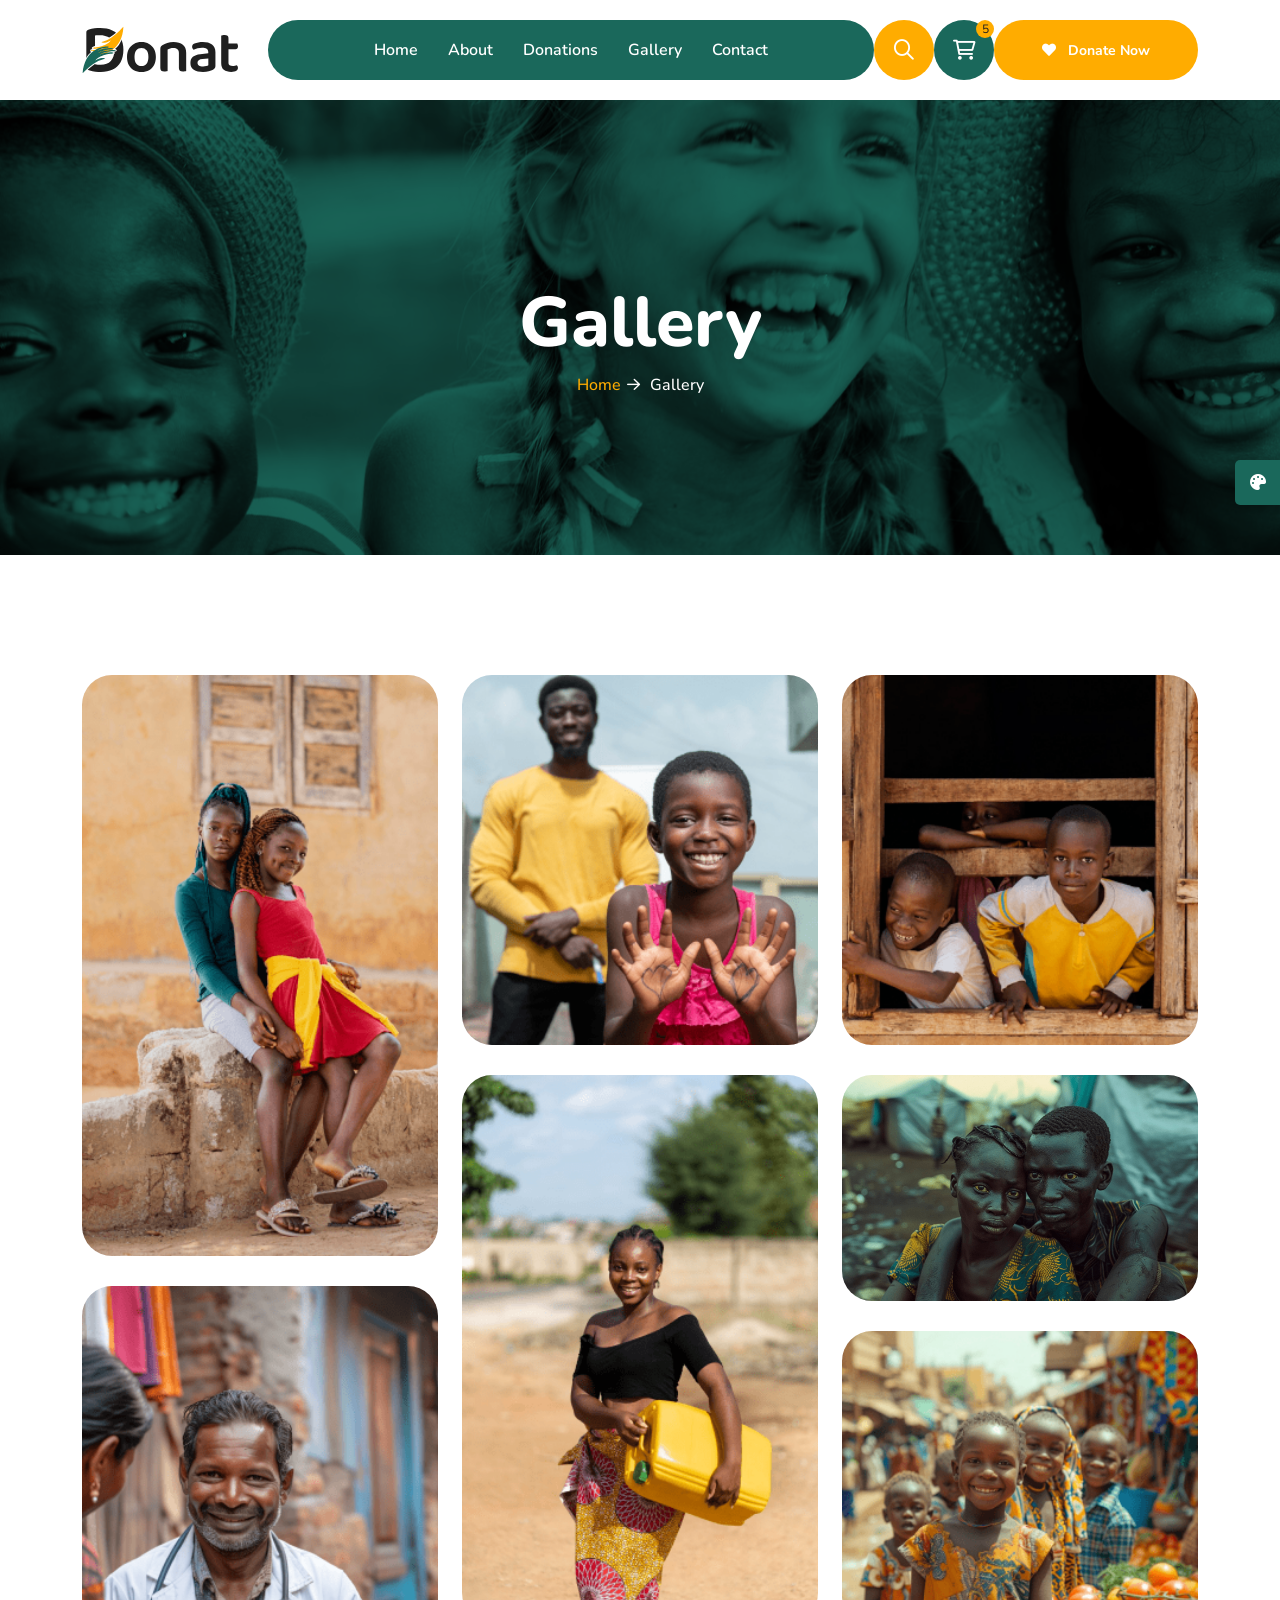
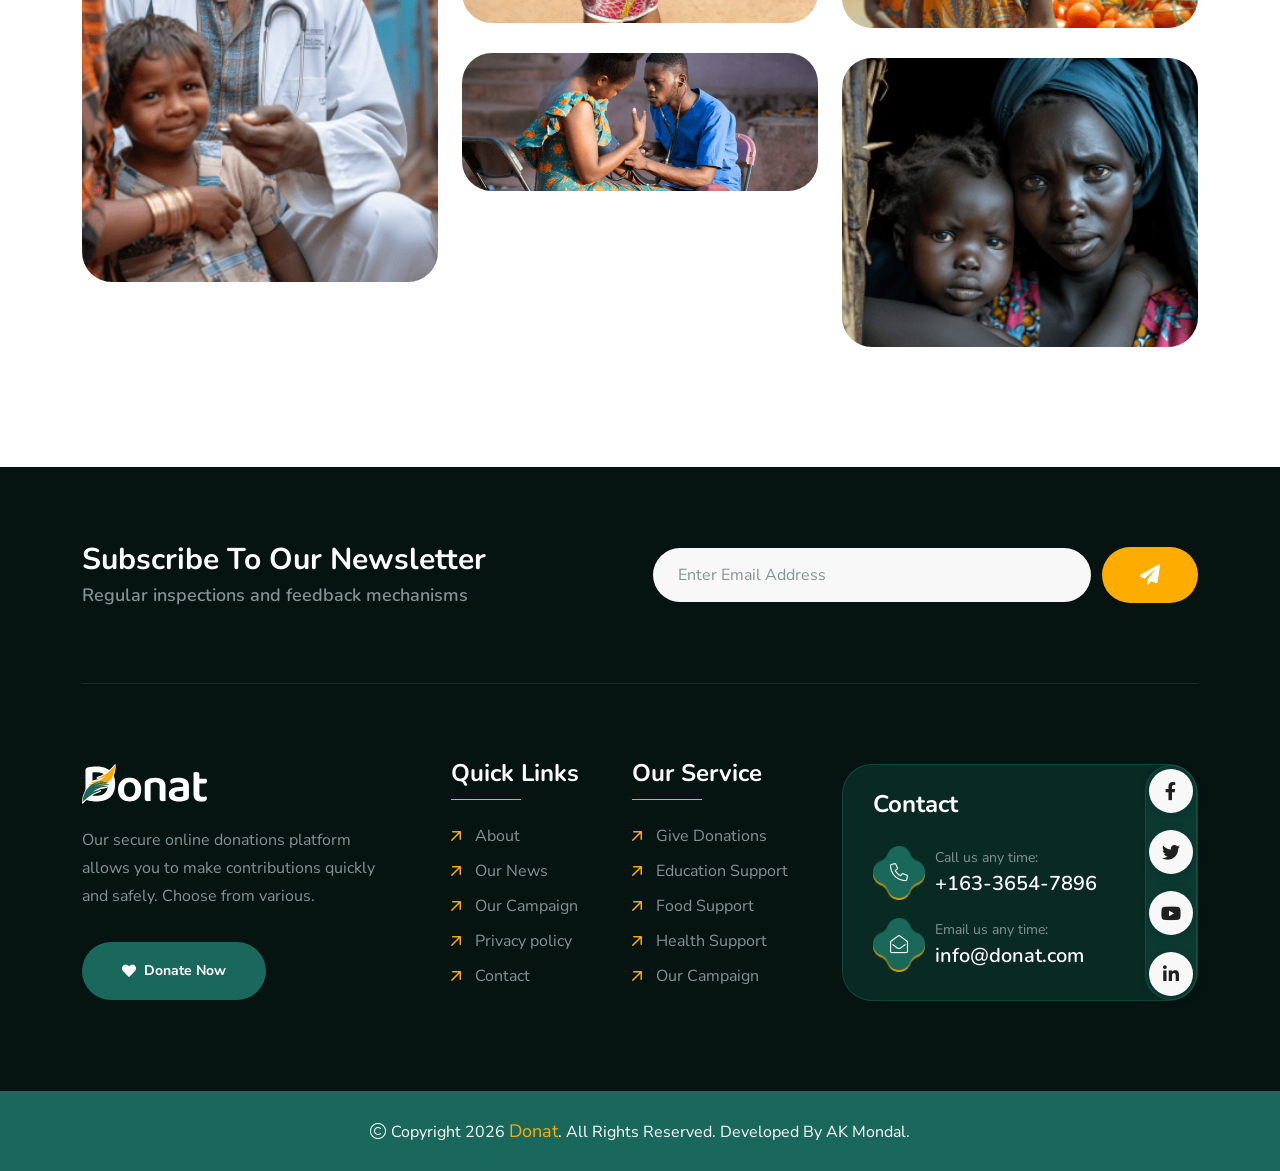
<file: gallery.html>
<!doctype html>
<html class="no-js" lang="zxx" dir="ltr">
<head>
    <meta charset="utf-8">
    <meta http-equiv="x-ua-compatible" content="ie=edge">
    <title>Gallery</title>
    <meta name="author" content="Donat">
    <meta name="description" content="Donat - Charity & Donations">
    <meta name="keywords" content="Donat - Charity & Donations">
    <meta name="robots" content="INDEX,FOLLOW">

    <!-- Mobile Specific Metas -->
    <meta name="viewport" content="width=device-width, initial-scale=1, shrink-to-fit=no">

    <!-- Favicons - Place favicon.ico in the root directory -->
    <link rel="apple-touch-icon" sizes="57x57" href="assets/img/favicons/apple-icon-57x57.png">
    <link rel="apple-touch-icon" sizes="60x60" href="assets/img/favicons/apple-icon-60x60.png">
    <link rel="apple-touch-icon" sizes="72x72" href="assets/img/favicons/apple-icon-72x72.png">
    <link rel="apple-touch-icon" sizes="76x76" href="assets/img/favicons/apple-icon-76x76.png">
    <link rel="apple-touch-icon" sizes="114x114" href="assets/img/favicons/apple-icon-114x114.png">
    <link rel="apple-touch-icon" sizes="120x120" href="assets/img/favicons/apple-icon-120x120.png">
    <link rel="apple-touch-icon" sizes="144x144" href="assets/img/favicons/apple-icon-144x144.png">
    <link rel="apple-touch-icon" sizes="152x152" href="assets/img/favicons/apple-icon-152x152.png">
    <link rel="apple-touch-icon" sizes="180x180" href="assets/img/favicons/apple-icon-180x180.png">
    <link rel="icon" type="image/png" sizes="192x192" href="assets/img/favicons/android-icon-192x192.png">
    <link rel="icon" type="image/png" sizes="32x32" href="assets/img/favicons/favicon-32x32.png">
    <link rel="icon" type="image/png" sizes="96x96" href="assets/img/favicons/favicon-96x96.png">
    <link rel="icon" type="image/png" sizes="16x16" href="assets/img/favicons/favicon-16x16.png">
    <link rel="manifest" href="assets/img/favicons/manifest.json">
    <meta name="msapplication-TileColor" content="#ffffff">
    <meta name="msapplication-TileImage" content="assets/img/favicons/ms-icon-144x144.png">
    <meta name="theme-color" content="#ffffff">

    <!--==============================
	  Google Fonts
	============================== -->

    <link rel="preconnect" href="https://fonts.googleapis.com/">
    <link rel="preconnect" href="https://fonts.gstatic.com/" crossorigin>
    <link href="https://fonts.googleapis.com/css2?family=Caveat:wght@400..700&amp;family=Nunito+Sans:ital,opsz,wght@0,6..12,200..1000;1,6..12,200..1000&amp;family=Nunito:ital,wght@0,200..1000;1,200..1000&amp;display=swap" rel="stylesheet">

    <!--==============================
	    All CSS File
	============================== -->

    <!-- Bootstrap -->
    <link rel="stylesheet" href="assets/css/bootstrap.min.css">
    <!-- Fontawesome Icon -->
    <link rel="stylesheet" href="assets/css/fontawesome.min.css">
    <!-- Magnific Popup -->
    <link rel="stylesheet" href="assets/css/magnific-popup.min.css">
    <!-- Swiper Js -->
    <link rel="stylesheet" href="assets/css/swiper-bundle.min.css">
    <!-- Theme Custom CSS -->
    <link rel="stylesheet" href="assets/css/style.css">
</head>
<body>

    <!--[if lte IE 9]>
    	<p class="browserupgrade">You are using an <strong>outdated</strong> browser. Please <a href="https://browsehappy.com/">upgrade your browser</a> to improve your experience and security.</p>
  	<![endif]-->


    <!--********************************
   		Code Start From Here 
	******************************** -->

    <!--=============================
    Start Preloader
    ==============================-->

    <!-- <div class="preloader ">
        <button class="th-btn style2 preloaderCls">Cancel Preloader </button>
        <div class="preloader-inner">
            <span class="loader">
                Donat
                <span class="loading-text">Donat</span>
            </span>
        </div>
    </div> -->

    <!--=============================
    End Preloader
    ==============================-->

    <!--==============================
    Start Sidemenu
    ============================== -->

    <div class="sidemenu-wrapper sidemenu-cart ">
        <div class="sidemenu-content">
            <button class="closeButton sideMenuCls"><i class="far fa-times"></i></button>
            <div class="widget woocommerce widget_shopping_cart">
                <h3 class="widget_title">Shopping cart</h3>
                <div class="widget_shopping_cart_content">
                    <ul class="woocommerce-mini-cart cart_list product_list_widget ">
                        <li class="woocommerce-mini-cart-item mini_cart_item">
                            <a href="#" class="remove remove_from_cart_button"><i class="far fa-times"></i></a>
                            <a href="#"><img src="assets/img/product/product_thumb_1_1.png" alt="Cart Image">Books</a>
                            <span class="quantity">1 ×
                                <span class="woocommerce-Price-amount amount">
                                    <span class="woocommerce-Price-currencySymbol">$</span>940.00</span>
                            </span>
                        </li>
                        <li class="woocommerce-mini-cart-item mini_cart_item">
                            <a href="#" class="remove remove_from_cart_button"><i class="far fa-times"></i></a>
                            <a href="#"><img src="assets/img/product/product_thumb_1_2.png" alt="Cart Image">Medicine</a>
                            <span class="quantity">1 ×
                                <span class="woocommerce-Price-amount amount">
                                    <span class="woocommerce-Price-currencySymbol">$</span>899.00</span>
                            </span>
                        </li>
                        <li class="woocommerce-mini-cart-item mini_cart_item">
                            <a href="#" class="remove remove_from_cart_button"><i class="far fa-times"></i></a>
                            <a href="#"><img src="assets/img/product/product_thumb_1_3.png" alt="Cart Image">Dress</a>
                            <span class="quantity">1 ×
                                <span class="woocommerce-Price-amount amount">
                                    <span class="woocommerce-Price-currencySymbol">$</span>756.00</span>
                            </span>
                        </li>
                        <li class="woocommerce-mini-cart-item mini_cart_item">
                            <a href="#" class="remove remove_from_cart_button"><i class="far fa-times"></i></a>
                            <a href="#"><img src="assets/img/product/product_thumb_1_4.png" alt="Cart Image">Chair</a>
                            <span class="quantity">1 ×
                                <span class="woocommerce-Price-amount amount">
                                    <span class="woocommerce-Price-currencySymbol">$</span>723.00</span>
                            </span>
                        </li>
                        <li class="woocommerce-mini-cart-item mini_cart_item">
                            <a href="#" class="remove remove_from_cart_button"><i class="far fa-times"></i></a>
                            <a href="#"><img src="assets/img/product/product_thumb_1_5.png" alt="Cart Image">Cloths</a>
                            <span class="quantity">1 ×
                                <span class="woocommerce-Price-amount amount">
                                    <span class="woocommerce-Price-currencySymbol">$</span>1080.00</span>
                            </span>
                        </li>
                    </ul>
                    <p class="woocommerce-mini-cart__total total">
                        <strong>Subtotal:</strong>
                        <span class="woocommerce-Price-amount amount">
                            <span class="woocommerce-Price-currencySymbol">$</span>4398.00</span>
                    </p>
                    <p class="woocommerce-mini-cart__buttons buttons">
                        <a href="cart.html" class="th-btn wc-forward">View cart</a>
                        <a href="checkout.html" class="th-btn checkout wc-forward">Checkout</a>
                    </p>
                </div>
            </div>
        </div>
    </div>
    <div class="popup-search-box d-none d-lg-block">
        <button class="searchClose"><i class="far fa-times"></i></button>
        <form action="#">
            <input type="text" placeholder="What are you looking for?">
            <button type="submit"><i class="fal fa-search"></i></button>
        </form>
    </div>

    <!--==============================
    End Sidemenu
    ============================== -->

    <!--=============================
    Start Mobile Menu
    ============================== -->

    <div class="th-menu-wrapper">
        <div class="th-menu-area text-center">
            <button class="th-menu-toggle"><i class="fal fa-times"></i></button>
            <div class="mobile-logo">
                <a href="index.html"><img src="assets/img/logo.svg" alt="Donat"></a>
            </div>
            <div class="th-mobile-menu">
                <ul>
                    <li>
                        <a href="index.html">Home</a>  
                    </li>
                    <li>
                        <a href="about.html">About</a></li>
                    <li>
                        <a href="donations.html">Donations</a>
                    </li>
                    <li>
                        <a href="gallery.html">Gallery</a>
                    </li>
                    <li>
                        <a href="contact.html">Contact</a>
                    </li>
                </ul>
            </div>
        </div>
    </div>
    <div class="color-scheme-wrap active">
        <button class="switchIcon"><i class="fa-solid fa-palette"></i></button>
        <h3 class="color-scheme-wrap-title text-center">Color Switcher</h3>
        <h4 class="color-scheme-wrap-subtitle text-center">Theme Color</h4>
        <div class="color-switch-btns">
            <button data-color="#1A685B"><i class="fa-solid fa-droplet"></i></button>
            <button data-color="#f34e3a"><i class="fa-solid fa-droplet"></i></button>
            <button data-color="#FF4857"><i class="fa-solid fa-droplet"></i></button>
            <button data-color="#3843C1"><i class="fa-solid fa-droplet"></i></button>
            <button data-color="#FF7E02"><i class="fa-solid fa-droplet"></i></button>
        </div>
        <h4 class="color-scheme-wrap-subtitle mt-20 text-center">Secondary Color</h4>
        <div class="secondary-color-switch-btns">
            <button data-secondary-color="#FFAC00"><i class="fa-solid fa-droplet"></i></button>
            <button data-secondary-color="#F41E1E"><i class="fa-solid fa-droplet"></i></button>
            <button data-secondary-color="#f34e3a"><i class="fa-solid fa-droplet"></i></button>
            <button data-secondary-color="#FF4857"><i class="fa-solid fa-droplet"></i></button>
            <button data-secondary-color="#3843C1"><i class="fa-solid fa-droplet"></i></button>
        </div>
    </div>

    <!--=============================
    End Mobile Menu
    ============================== -->

    <!--=============================
	Start Header Area
    ==============================-->

    <header class="th-header header-layout1 onepage-nav">
        <div class="sticky-wrapper">
            <!-- Main Menu Area -->
            <div class="container">
                <div class="menu-area">
                    <div class="header-logo">
                        <a href="index.html"><img src="assets/img/logo.svg" alt="Donat"></a>
                    </div>
                    <div class="menu-area-wrap">
                        <nav class="main-menu d-none d-lg-block">
                            <ul>
                                <li>
                                    <a href="index.html">Home</a>  
                                </li>
                                <li>
                                    <a href="about.html">About</a></li>
                                <li>
                                    <a href="donations.html">Donations</a>
                                </li>
                                <li>
                                    <a href="gallery.html">Gallery</a>
                                </li>
                                <li>
                                    <a href="contact.html">Contact</a>
                                </li>
                            </ul>
                        </nav>
                        <p class="header-notice"><img class="me-1" src="assets/img/icon/heart-icon.svg" alt="img">Are you ready to help them? Let’s become a volunteers...</p>
                    </div>
                    <div class="header-button">
                        <button type="button" class="icon-btn style2 searchBoxToggler d-lg-block d-none"><i class="far fa-search"></i></button>
                        <button type="button" class="icon-btn sideMenuToggler">
                            <span class="badge">5</span>
                            <i class="fa-regular fa-cart-shopping"></i>
                        </button>
                        <a href="contact.html" class="th-btn style3 d-xl-block d-none"><i class="fas fa-heart me-2"></i> Donate Now</a>
                        <button type="button" class="icon-btn th-menu-toggle d-lg-none"><i class="far fa-bars"></i></button>
                    </div>
                </div>
            </div>
        </div>
    </header>

    <!--=============================
    End Header Area
    ==============================-->

    <!--==============================
    Start Breadcumb
    ============================== -->

    <div class="breadcumb-wrapper " data-bg-src="assets/img/bg/breadcumb-bg.jpg" data-overlay="theme">
        <div class="container">
            <div class="breadcumb-content">
                <h1 class="breadcumb-title">Gallery</h1>
                <ul class="breadcumb-menu">
                    <li><a href="index.html">Home</a></li>
                    <li>Gallery</li>
                </ul>
            </div>
        </div>
    </div>

    <!--==============================
    End Breadcumb
    ============================== -->

    <!--=============================
    Start Gallery Area  
    ==============================-->

    <div class="overflow-hidden space">
        <div class="container">
            <div class="row gy-30 gx-30 filter-active">
                <div class="col-md-6 col-xxl-auto col-lg-4 filter-item">
                    <div class="gallery-card">
                        <div class="gallery-img">
                            <img src="assets/img/gallery/gallery_1_1.png" alt="gallery image">
                            <a href="assets/img/gallery/gallery_1_1.png" class="icon-btn popup-image"><i class="fas fa-eye"></i></a>
                        </div>
                    </div>
                </div>
                <div class="col-md-6 col-xxl-auto col-lg-4 filter-item">
                    <div class="gallery-card">
                        <div class="gallery-img">
                            <img src="assets/img/gallery/gallery_1_2.png" alt="gallery image">
                            <a href="assets/img/gallery/gallery_1_2.png" class="icon-btn popup-image"><i class="fas fa-eye"></i></a>
                        </div>
                    </div>
                </div>
                <div class="col-md-6 col-xxl-auto col-lg-4 filter-item">
                    <div class="gallery-card">
                        <div class="gallery-img">
                            <img src="assets/img/gallery/gallery_1_3.png" alt="gallery image">
                            <a href="assets/img/gallery/gallery_1_3.png" class="icon-btn popup-image"><i class="fas fa-eye"></i></a>
                        </div>
                    </div>
                </div>
                <div class="col-md-6 col-xxl-auto col-lg-4 filter-item">
                    <div class="gallery-card">
                        <div class="gallery-img">
                            <img src="assets/img/gallery/gallery_1_4.png" alt="gallery image">
                            <a href="assets/img/gallery/gallery_1_4.png" class="icon-btn popup-image"><i class="fas fa-eye"></i></a>
                        </div>
                    </div>
                </div>
                <div class="col-md-6 col-xxl-auto col-lg-4 filter-item">
                    <div class="gallery-card">
                        <div class="gallery-img">
                            <img src="assets/img/gallery/gallery_1_6.png" alt="gallery image">
                            <a href="assets/img/gallery/gallery_1_6.png" class="icon-btn popup-image"><i class="fas fa-eye"></i></a>
                        </div>
                    </div>
                </div>
                <div class="col-md-6 col-xxl-auto col-lg-4 filter-item">
                    <div class="gallery-card">
                        <div class="gallery-img">
                            <img src="assets/img/gallery/gallery_1_5.png" alt="gallery image">
                            <a href="assets/img/gallery/gallery_1_5.png" class="icon-btn popup-image"><i class="fas fa-eye"></i></a>
                        </div>
                    </div>
                </div>
                <div class="col-md-6 col-xxl-auto col-lg-4 filter-item">
                    <div class="gallery-card">
                        <div class="gallery-img">
                            <img src="assets/img/gallery/gallery_1_7.png" alt="gallery image">
                            <a href="assets/img/gallery/gallery_1_7.png" class="icon-btn popup-image"><i class="fas fa-eye"></i></a>
                        </div>
                    </div>
                </div>
                <div class="col-md-6 col-xxl-auto col-lg-4 filter-item">
                    <div class="gallery-card">
                        <div class="gallery-img">
                            <img src="assets/img/gallery/gallery_1_9.png" alt="gallery image">
                            <a href="assets/img/gallery/gallery_1_9.png" class="icon-btn popup-image"><i class="fas fa-eye"></i></a>
                        </div>
                    </div>
                </div>
                <div class="col-md-6 col-xxl-auto col-lg-4 filter-item">
                    <div class="gallery-card">
                        <div class="gallery-img">
                            <img src="assets/img/gallery/gallery_1_8.png" alt="gallery image">
                            <a href="assets/img/gallery/gallery_1_8.png" class="icon-btn popup-image"><i class="fas fa-eye"></i></a>
                        </div>
                    </div>
                </div>
            </div>
        </div>
    </div>

    <!--=============================
    End Gallery Area  
    ==============================-->

    <!--=============================
	Start Footer Area
    ==============================-->

    <footer class="footer-wrapper footer-default" data-bg-src="assets/img/bg/footer-default-bg-mask.png">
        <div class="footer-bg-shape2 shape-mockup jump" data-top="20%" data-right="0">
            <img src="assets/img/shape/footer-bg-shape3.png" alt="img">
        </div>
        <div class="footer-bg-shape3 shape-mockup d-none" data-bottom="0" data-right="0">
            <img src="assets/img/shape/footer-bg-shape2.png" alt="img">
        </div>
        <div class="footer-top">
            <div class="container">
                <div class="subscribe-box">
                    <div class="row gy-40 align-items-center justify-content-center">
                        <div class="col-xl-6">
                            <h4 class="subscribe-box_title">Subscribe to Our Newsletter</h4>
                            <p class="subscribe-box_text">Regular inspections and feedback mechanisms</p>
                        </div>
                        <div class="col-xl-6 col-lg-8">
                            <form class="newsletter-form">
                                <div class="form-group">
                                    <input class="form-control" type="email" placeholder="Enter Email Address" required="">
                                </div>
                                <button type="submit" class="th-btn style3"><i class="fas fa-paper-plane"></i></button>
                            </form>
                        </div>
                    </div>
                </div>
            </div>
        </div>
        <div class="widget-area">
            <div class="container">
                <div class="row justify-content-between">
                    <div class="col-md-6 col-xl-auto">
                        <div class="widget footer-widget">
                            <div class="th-widget-about">
                                <div class="about-logo">
                                    <a href="index.html"><img src="assets/img/logo-white.svg" alt="Donat"></a>
                                </div>
                                <p class="about-text"> Our secure online donations platform allows you to make contributions quickly and safely. Choose from various.</p>
                                <a href="contact.html" class="th-btn"><i class="fas fa-heart me-2"></i> Donate Now</a>
                            </div>
                        </div>
                    </div>
                    <div class="col-sm-6 col-xl-auto">
                        <div class="widget widget_nav_menu footer-widget">
                            <h3 class="widget_title">Quick Links</h3>
                            <div class="menu-all-pages-container">
                                <ul class="menu">
                                    <li><a href="about.html">About</a></li>
                                    <li><a href="blog.html">Our News</a></li>
                                    <li><a href="about.html">Our Campaign</a></li>
                                    <li><a href="contact.html">Privacy policy</a></li>
                                    <li><a href="contact.html">Contact</a></li>
                                </ul>
                            </div>
                        </div>
                    </div>
                    <div class="col-sm-6 col-xl-auto">
                        <div class="widget widget_nav_menu footer-widget">
                            <h3 class="widget_title">Our Service</h3>
                            <div class="menu-all-pages-container">
                                <ul class="menu">
                                    <li><a href="donate-now.html">Give Donations</a></li>
                                    <li><a href="faq.html">Education Support</a></li>
                                    <li><a href="faq.html">Food Support</a></li>
                                    <li><a href="faq.html">Health Support</a></li>
                                    <li><a href="gallery.html">Our Campaign </a></li>
                                </ul>
                            </div>
                        </div>
                    </div>
                    <div class="col-md-6 col-xl-auto">
                        <div class="widget footer-widget">
                            <div class="th-widget-contact">
                                <h3 class="widget_title">Contact</h3>
                                <div class="info-card">
                                    <div class="box-icon">
                                        <i class="fal fa-phone"></i>
                                        <div class="bg-shape1" data-mask-src="assets/img/shape/info_card_icon_bg_shape_1_1.png"></div>
                                        <div class="bg-shape2" data-mask-src="assets/img/shape/info_card_icon_bg_shape_1_1.png"></div>
                                    </div>
                                    <div class="box-content">
                                        <p class="box-text">Call us any time:</p>
                                        <h4 class="box-title"><a href="tel:16336547896">+163-3654-7896</a></h4>
                                    </div>
                                </div>
                                <div class="info-card">
                                    <div class="box-icon">
                                        <i class="fal fa-envelope-open"></i>
                                        <div class="bg-shape1" data-mask-src="assets/img/shape/info_card_icon_bg_shape_1_1.png"></div>
                                        <div class="bg-shape2" data-mask-src="assets/img/shape/info_card_icon_bg_shape_1_1.png"></div>
                                    </div>
                                    <div class="box-content">
                                        <p class="box-text">Email us any time:</p>
                                        <h4 class="box-title"><a href="mailto:info@donat.com">info@donat.com</a></h4>
                                    </div>
                                </div>
                                <div class="th-social style2">
                                    <a href="https://www.facebook.com/"><i class="fab fa-facebook-f"></i></a>
                                    <a href="https://www.twitter.com/"><i class="fab fa-twitter"></i></a>
                                    <a href="https://www.youtube.com/"><i class="fab fa-youtube"></i></a>
                                    <a href="https://www.linkedin.com/"><i class="fab fa-linkedin-in"></i></a>
                                </div>
                            </div>
                        </div>
                    </div>
                </div>
            </div>
        </div>
        <div class="copyright-wrap">
            <div class="container">
                <div class="row justify-content-center gy-3 align-items-center">
                    <div class="col-lg-12">
                        <p class="copyright-text text-center">
                            <i class="fal fa-copyright"></i> Copyright 2026 <a href="index.html">Donat</a>. All Rights Reserved. Developed By AK Mondal.
                        </p>
                    </div>
                </div>
            </div>
        </div>
    </footer>

    <!--=============================
    End Footer Area
    ==============================-->

    <!--********************************
			Code End  Here 
	******************************** -->

    <!-- Scroll To Top -->
    <div class="scroll-top">
        <svg class="progress-circle svg-content" width="100%" height="100%" viewBox="-1 -1 102 102">
            <path d="M50,1 a49,49 0 0,1 0,98 a49,49 0 0,1 0,-98" style="transition: stroke-dashoffset 10ms linear 0s; stroke-dasharray: 307.919, 307.919; stroke-dashoffset: 307.919;"></path>
        </svg>
    </div>

    <!--==============================
    All Js File
    ============================== -->

    <!-- Jquery -->
    <script src="assets/js/vendor/jquery-3.7.1.min.js"></script>
    <!-- Swiper Js -->
    <script src="assets/js/swiper-bundle.min.js"></script>
    <!-- Bootstrap -->
    <script src="assets/js/bootstrap.min.js"></script>
    <!-- Magnific Popup -->
    <script src="assets/js/jquery.magnific-popup.min.js"></script>
    <!-- Counter Up -->
    <script src="assets/js/jquery.counterup.min.js"></script>
    <!-- Range Slider -->
    <script src="assets/js/jquery-ui.min.js"></script>
    <!-- Isotope Filter -->
    <script src="assets/js/imagesloaded.pkgd.min.js"></script>
    <script src="assets/js/isotope.pkgd.min.js"></script>
    <!-- Main Js File -->
    <script src="assets/js/main.js"></script>
</body>
</html>
</file>
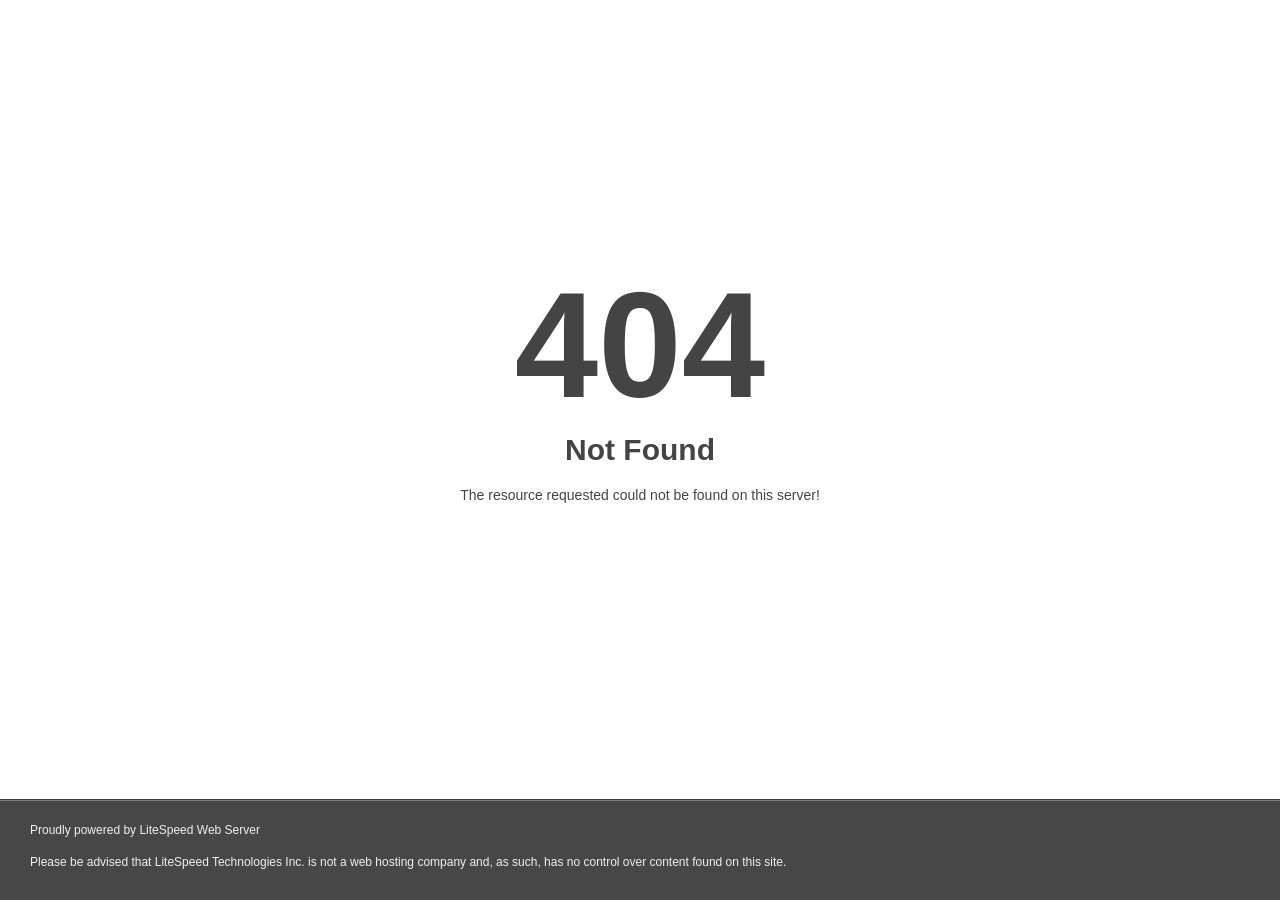
<file: assets/img/shape/star.html>
<!DOCTYPE html>
<html style="height:100%">
<head>
<meta name="viewport" content="width=device-width, initial-scale=1, shrink-to-fit=no" />
<title> 404 Not Found
</title><style>@media (prefers-color-scheme:dark){body{background-color:#000!important}}</style></head>
<body style="color: #444; margin:0;font: normal 14px/20px Arial, Helvetica, sans-serif; height:100%; background-color: #fff;">
<div style="height:auto; min-height:100%; ">     <div style="text-align: center; width:800px; margin-left: -400px; position:absolute; top: 30%; left:50%;">
        <h1 style="margin:0; font-size:150px; line-height:150px; font-weight:bold;">404</h1>
<h2 style="margin-top:20px;font-size: 30px;">Not Found
</h2>
<p>The resource requested could not be found on this server!</p>
</div></div><div style="color:#f0f0f0; font-size:12px;margin:auto;padding:0px 30px 0px 30px;position:relative;clear:both;height:100px;margin-top:-101px;background-color:#474747;border-top: 1px solid rgba(0,0,0,0.15);box-shadow: 0 1px 0 rgba(255, 255, 255, 0.3) inset;">
<br>Proudly powered by LiteSpeed Web Server<p>Please be advised that LiteSpeed Technologies Inc. is not a web hosting company and, as such, has no control over content found on this site.</p></div></body></html>
</file>
